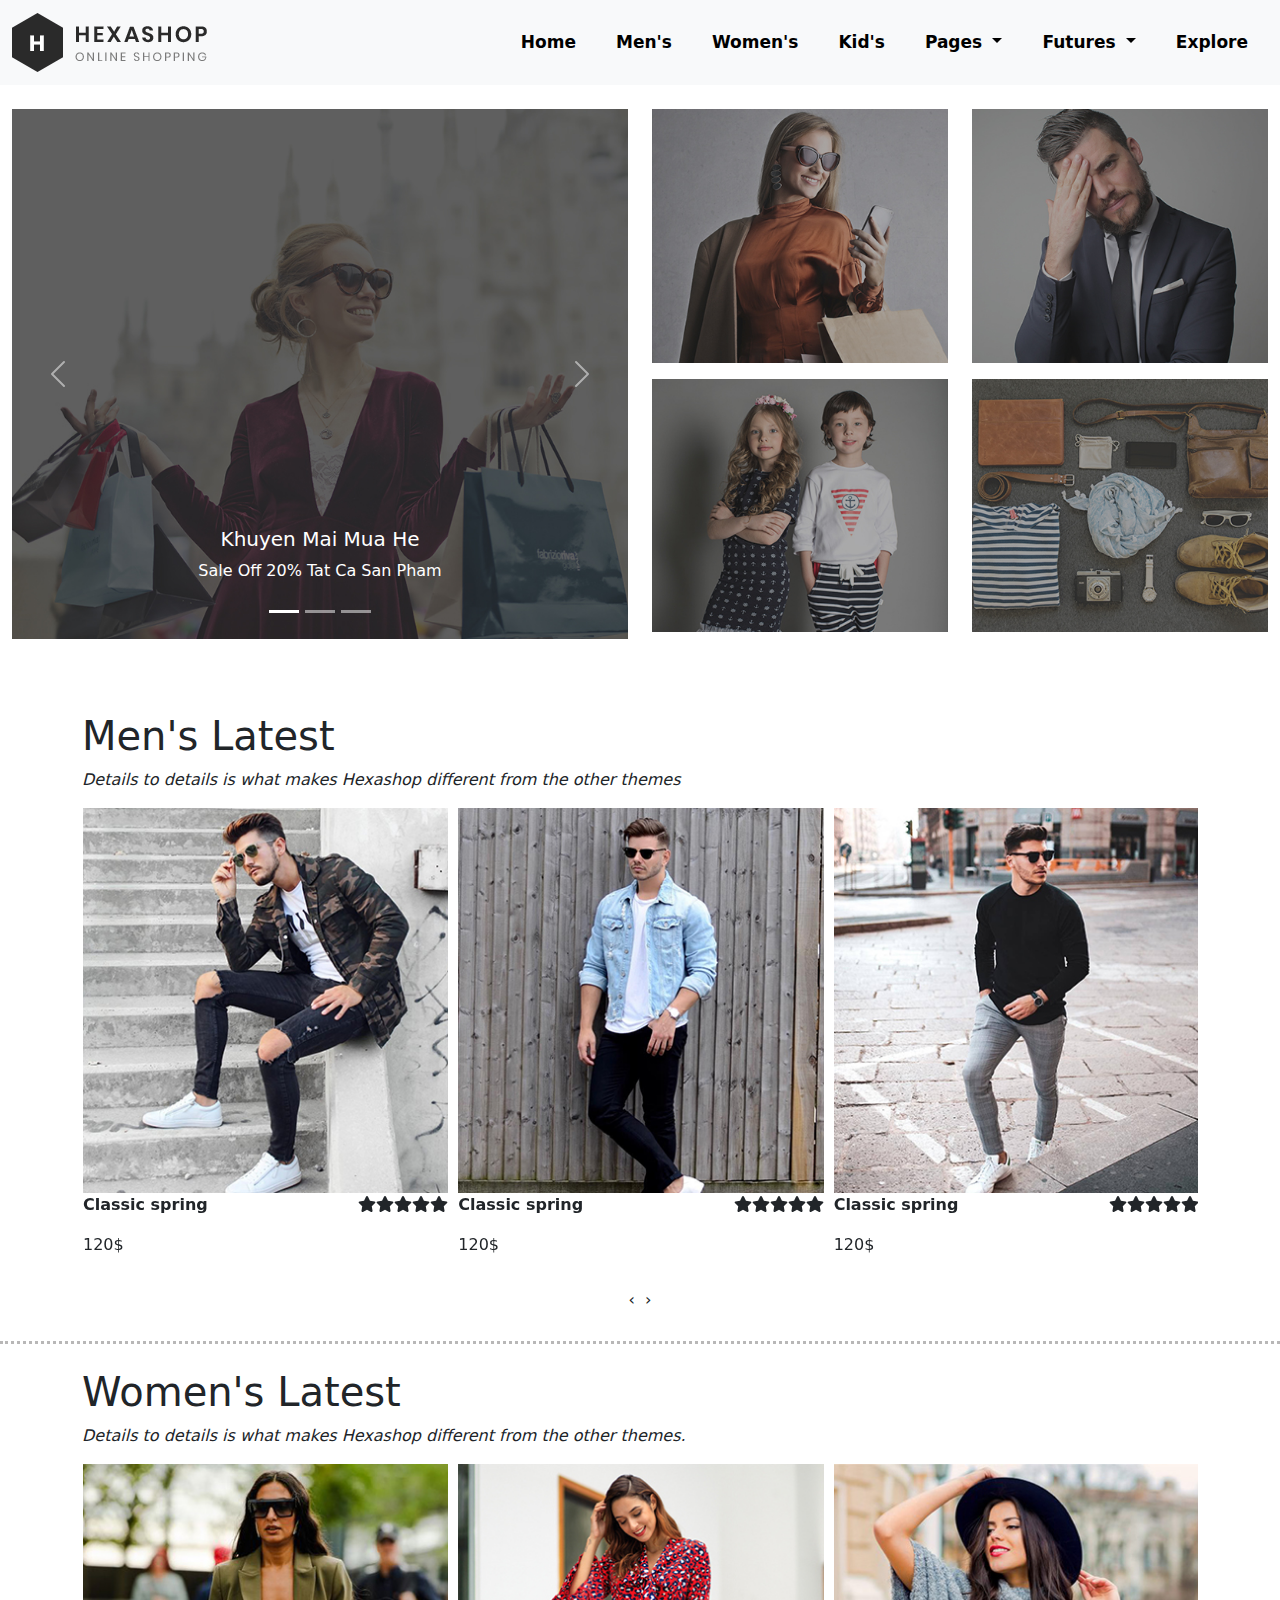
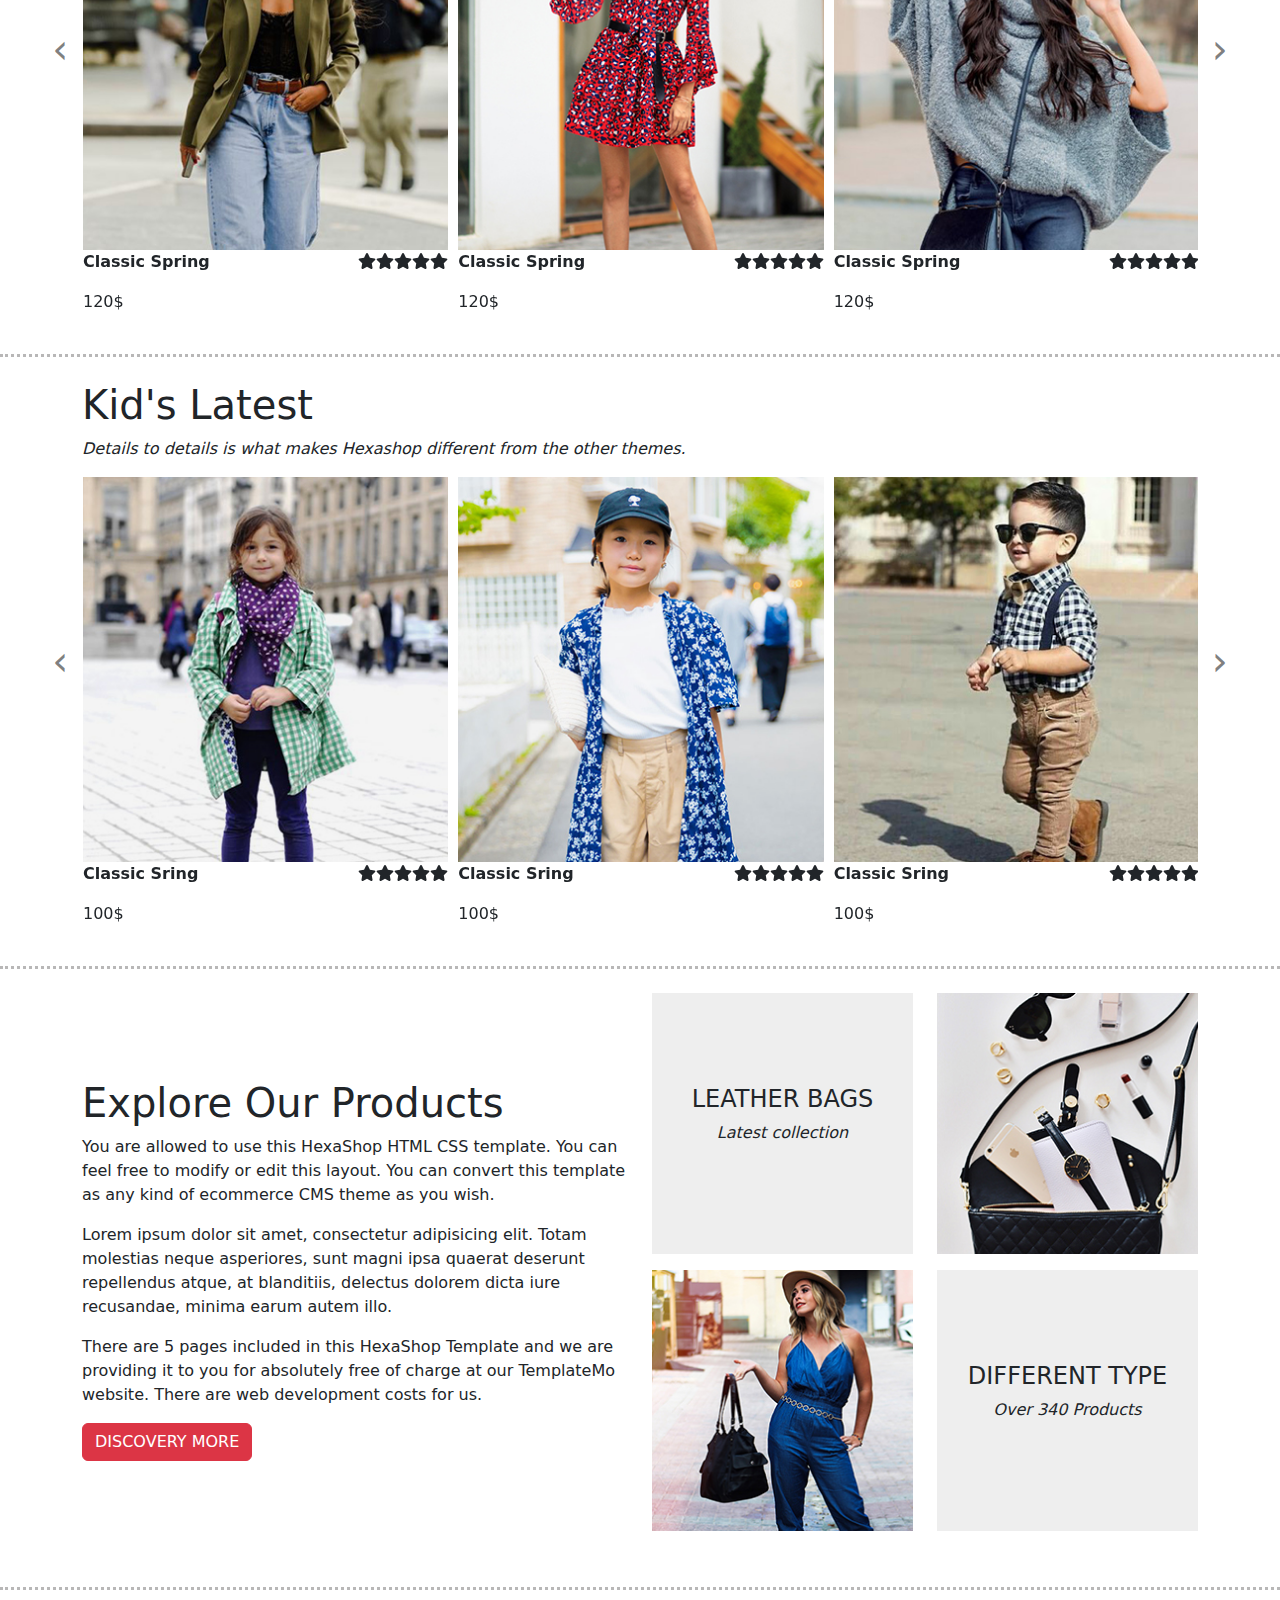
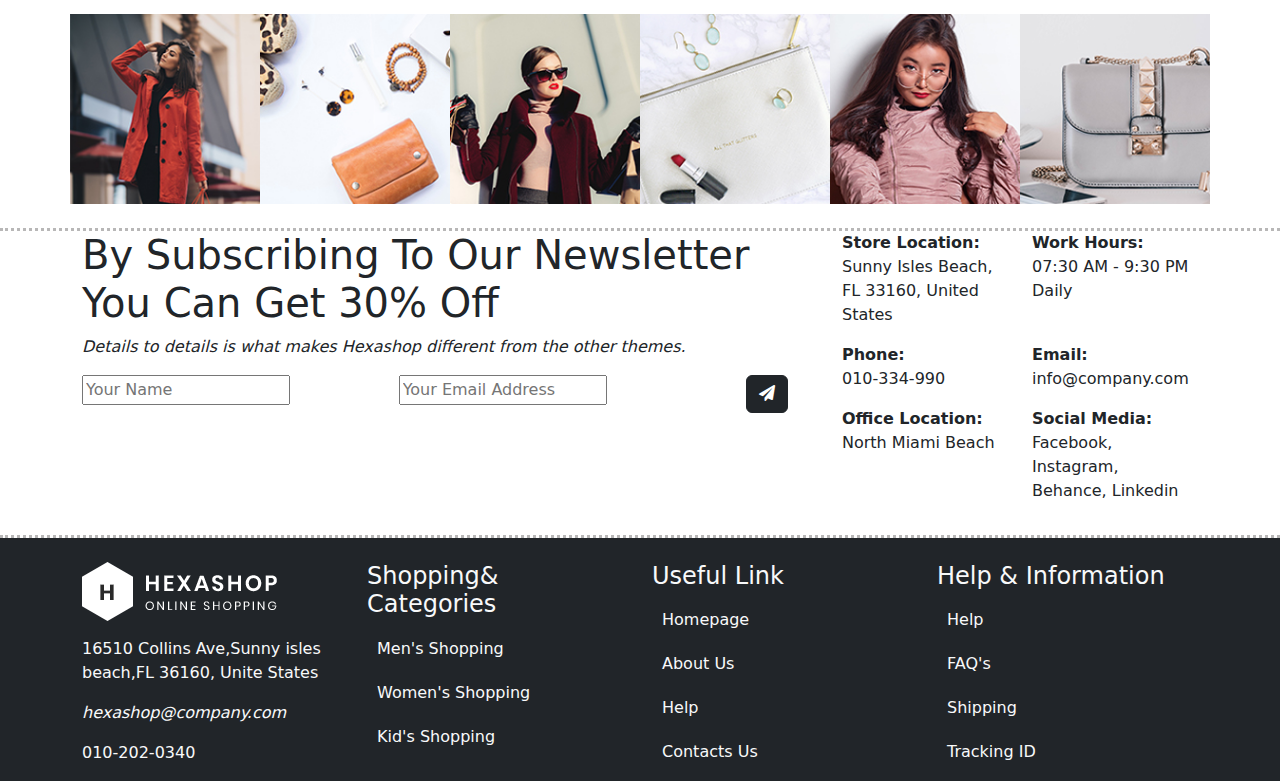
<file: index.html>
<!doctype html>
<html><!-- InstanceBegin template="/Templates/index.dwt" codeOutsideHTMLIsLocked="false" -->
<head>
<meta charset="utf-8">
	<meta name="viewport" content="width=device-width, initial-scale=1">
	<!-- InstanceBeginEditable name="doctitle" -->
	<title>Hexa Shop</title>
	<!-- InstanceEndEditable -->
	<link rel="stylesheet" href="css/all.min.css">
	<link rel="stylesheet" href="css/bootstrap.css">
	<link rel="stylesheet" href="css/styler.css">
    <link rel="icon" href="images/favicon.png" type="images/x-icon">
    <link rel="stylesheet" href="css/owl.carousel.css">
    <link rel="stylesheet" href="css/owl.theme.default.css">
<script src="js/bootstrap.bundle.min.js"></script>
<!-- InstanceBeginEditable name="head" -->
<!-- InstanceEndEditable -->
</head>

<body>
	<nav class="navbar navbar-expand-lg  bg-light">
  <div class="container-fluid">
    <a class="navbar-brand" href="index.html"><img src="images/logo.png" alt=""></a>
    <button class="navbar-toggler" type="button" data-bs-toggle="collapse" data-bs-target="#navbarSupportedContent" aria-controls="navbarSupportedContent" aria-expanded="false" aria-label="Toggle navigation">
      <span class="navbar-toggler-icon"></span>
    </button>
    <div class="collapse navbar-collapse" id="navbarSupportedContent">
      <ul class="navbar-nav ms-auto mb-2 mb-lg-0">
        <li class="nav-item">
          <a class="nav-link active" aria-current="page" href="#">Home</a>
        </li>
        <li class="nav-item">
          <a class="nav-link" href="men.html">Men's</a>
        </li>
		   <li class="nav-item">
          <a class="nav-link" href="women.html">Women's</a>
        </li>
		   <li class="nav-item">
          <a class="nav-link" href="kid.html">Kid's</a>
        </li>
        <li class="nav-item dropdown">
          <a class="nav-link dropdown-toggle" href="#" id="navbarDropdown" role="button" data-bs-toggle="dropdown" aria-expanded="false">
            Pages
          </a>
          <ul class="dropdown-menu">
            <li><a class="dropdown-item" href="#">Action</a></li>
            <li><a class="dropdown-item" href="#">Another action</a></li>
            <li><a class="dropdown-item" href="#">Something else here</a></li>
          </ul>
        </li>
		   <li class="nav-item dropdown">
          <a class="nav-link dropdown-toggle" href="Explore.html" id="navbar-Dropdown" role="button" data-bs-toggle="dropdown" aria-expanded="false">
            Futures
          </a>
          <ul class="dropdown-menu">
            <li><a class="dropdown-item" href="#">Action</a></li>
            <li><a class="dropdown-item" href="#">Another action</a></li>
            <li><a class="dropdown-item" href="#">Something else here</a></li>
          </ul>
        </li>
        <li class="nav-item">
         <a class="nav-link" href="Explore.html">Explore</a>
        </li>
      </ul>
     
    </div>
  </div>
</nav>

	<!-- InstanceBeginEditable name="Fullwith" -->
	
<main>
  <section id="banner">
    <div class="container-fluid py-4">
      <div class="row">
        <div class="col-lg-6 mb-3" > 
		  <div id="carouselExampleCaptions" class="carousel slide" data-bs-ride="carousel">
  <div class="carousel-indicators">
    <button type="button" data-bs-target="#carouselExampleCaptions" data-bs-slide-to="0" class="active" aria-current="true" aria-label="Slide 1"></button>
    <button type="button" data-bs-target="#carouselExampleCaptions" data-bs-slide-to="1" aria-label="Slide 2"></button>
    <button type="button" data-bs-target="#carouselExampleCaptions" data-bs-slide-to="2" aria-label="Slide 3"></button>
  </div>
  <div class="carousel-inner">
    <div class="carousel-item active">
      <img src="images/left-banner-1.jpg" class="d-block w-100" alt="...">
      <div class="carousel-caption d-none d-md-block">
        <h5>Khuyen Mai Mua He</h5>
        <p>Sale Off 20% Tat Ca San Pham</p>
      </div>
    </div>
    <div class="carousel-item">
      <img src="images/left-banner-2.jpg" class="d-block w-100" alt="...">
      <div class="carousel-caption d-none d-md-block">
        <h5>Khuyen Mai Mua He</h5>
        <p>Sale Off 20% Tat Ca San Pham</p>
      </div>
    </div>
    <div class="carousel-item">
      <img src="images/left-banner-3.jpg" class="d-block w-100" alt="...">
      <div class="carousel-caption d-none d-md-block">
        <h5>Khuyen Mai Mua He</h5>
        <p>Sale Off 20% Tat Ca San Pham</p>
      </div>
    </div>
  </div>
  <button class="carousel-control-prev" type="button" data-bs-target="#carouselExampleCaptions" data-bs-slide="prev">
    <span class="carousel-control-prev-icon" aria-hidden="true"></span>
    <span class="visually-hidden">Previous</span>
  </button>
  <button class="carousel-control-next" type="button" data-bs-target="#carouselExampleCaptions" data-bs-slide="next">
    <span class="carousel-control-next-icon" aria-hidden="true"></span>
    <span class="visually-hidden">Next</span>
  </button>
</div>
		  </div>
        <div class="col-lg-6 mb-3">
          <div class="row">
            <div class="col-md-6 mb-3">
				<div class="banner-r">
				<img src="images/baner-right-image-01.jpg" alt="" class="img-fluid">
				<div class="cover">
					<h4>Women</h4>
					<p>Lorem ipsum dolor sit amet, consectetur adipisicing elit</p>
					 <button type="button " class="btn btn-outline-danger">Discover</button>
					</div>
				</div>
			  </div>
            <div class="col-md-6 mb-3">
				<div class="banner-r">
				<img src="images/baner-right-image-02.jpg" alt="" class="img-fluid">
				<div class="cover">
					<h4>Women</h4>
					<p>Lorem ipsum dolor sit amet, consectetur adipisicing elit</p>
					 <button type="button " class="btn btn-outline-danger">Discover</button>
					</div>
				</div></div>
          </div>
          <div class="row">
            <div class="col-md-6 mb-3"><div class="banner-r">
				<img src="images/baner-right-image-03.jpg" alt="" class="img-fluid">
<div class="cover">
					<h4>Women</h4>
					<p>Lorem ipsum dolor sit amet, consectetur adipisicing elit</p>
					 <button type="button " class="btn btn-outline-danger">Discover</button>
					</div>
				</div></div>
            <div class="col-md-6 mb-3"><div class="banner-r">
				<img src="images/baner-right-image-04.jpg" alt="" class="img-fluid">
				<div class="cover">
					<h4>Women</h4>
					<p>Lorem ipsum dolor sit amet, consectetur adipisicing elit</p>
					 <button type="button " class="btn btn-outline-danger">Discover</button>
					</div>
				</div></div>
          </div>
        </div>
      </div>
    </div>
  </section>
    <section id="men" class="border-bot">
        <div class="container py-4">
        <h1>Men's Latest
</h1>
       <p><i>
Details to details is what makes Hexashop different from the other themes</i></p> 
        <div class="row">
            <div class="owl-carousel owl-theme" id="sp-men">
            <div class="item">
                <div class="hinh"><img src="images/men-01.jpg" alt="">
                <div class="icon"> 
                    <a href="#"><i class="fas fa-eye"></i></a>
                    <a href="#"><i class="fas fa-shopping-cart"></i></a>
                   <a href="#"><i class="fas fa-star"></i></a></div>
                
                </div>
                <p class="d-flex justify-content-between"><b class="text-dark"> Classic spring</b><b><i class="fas fa-star"></i><i class="fas fa-star"></i><i class="fas fa-star"></i><i class="fas fa-star"></i><i class="fas fa-star"></i></b></p><p>120$</p>
                </div>
               <div class="item">
                <div class="hinh"><img src="images/men-02.jpg" alt="">
                <div class="icon"> 
                    <a href="#"><i class="fas fa-eye"></i></a>
                    <a href="#"><i class="fas fa-shopping-cart"></i></a>
                   <a href="#"><i class="fas fa-star"></i></a></div>
                
                </div>
                <p class="d-flex justify-content-between"><b class="text-dark"> Classic spring</b><b><i class="fas fa-star"></i><i class="fas fa-star"></i><i class="fas fa-star"></i><i class="fas fa-star"></i><i class="fas fa-star"></i></b></p><p>120$</p>
                </div>
                   <div class="item">
                <div class="hinh"><img src="images/men-03.jpg" alt="">
                <div class="icon"> 
                    <a href="#"><i class="fas fa-eye"></i></a>
                    <a href="#"><i class="fas fa-shopping-cart"></i></a>
                   <a href="#"><i class="fas fa-star"></i></a></div>
                
                </div>
                <p class="d-flex justify-content-between"><b class="text-dark"> Classic spring</b><b><i class="fas fa-star"></i><i class="fas fa-star"></i><i class="fas fa-star"></i><i class="fas fa-star"></i><i class="fas fa-star"></i></b></p><p>120$</p>
                </div>
                   <div class="item">
                <div class="hinh"><img src="images/men-01.jpg" alt="">
                <div class="icon"> 
                    <a href="#"><i class="fas fa-eye"></i></a>
                    <a href="#"><i class="fas fa-shopping-cart"></i></a>
                   <a href="#"><i class="fas fa-star"></i></a></div>
                
                </div>
                <p class="d-flex justify-content-between"><b class="text-dark"> Classic spring</b><b><i class="fas fa-star"></i><i class="fas fa-star"></i><i class="fas fa-star"></i><i class="fas fa-star"></i><i class="fas fa-star"></i></b></p><p>120$</p>
                </div>
            </div>
        </div>
            </div>
    </section>
    <section id="women" class="border-bot">
    <div class="container py-4">
        <h1>Women's Latest</h1>
        <p><i>Details to details is what makes Hexashop different from the other themes.</i></p>
        <div class="row">
        <div class="owl-carousel owl-theme" id="sp-women">
            <div class="item">
            <div class="hinh"><img src="images/women-01.jpg" alt="">
                <div class="icon">
                        <a href="#"><i class="fas fa-eye"></i></a>
                    <a href="#"><i class="fas fa-shopping-cart"></i></a>
                   <a href="#"><i class="fas fa-star"></i></a></div>
                </div>
                <p class="d-flex justify-content-between"><b class="text-dark">Classic Spring</b><b><i class="fas fa-star"></i><i class="fas fa-star"></i><i class="fas fa-star"></i><i class="fas fa-star"></i><i class="fas fa-star"></i></b></p><p>120$</p>
            </div>
                  <div class="item">
            <div class="hinh"><img src="images/women-02.jpg" alt="">
                <div class="icon">
                        <a href="#"><i class="fas fa-eye"></i></a>
                    <a href="#"><i class="fas fa-shopping-cart"></i></a>
                   <a href="#"><i class="fas fa-star"></i></a></div>
                </div>
                <p class="d-flex justify-content-between"><b class="text-dark">Classic Spring</b><b><i class="fas fa-star"></i><i class="fas fa-star"></i><i class="fas fa-star"></i><i class="fas fa-star"></i><i class="fas fa-star"></i></b></p><p>120$</p>
            </div>
                  <div class="item">
            <div class="hinh"><img src="images/women-03.jpg" alt="">
                <div class="icon">
                        <a href="#"><i class="fas fa-eye"></i></a>
                    <a href="#"><i class="fas fa-shopping-cart"></i></a>
                   <a href="#"><i class="fas fa-star"></i></a></div>
                </div>
                <p class="d-flex justify-content-between"><b class="text-dark">Classic Spring</b><b><i class="fas fa-star"></i><i class="fas fa-star"></i><i class="fas fa-star"></i><i class="fas fa-star"></i><i class="fas fa-star"></i></b></p><p>120$</p>
            </div>
                  <div class="item">
            <div class="hinh"><img src="images/women-01.jpg" alt="">
                <div class="icon">
                        <a href="#"><i class="fas fa-eye"></i></a>
                    <a href="#"><i class="fas fa-shopping-cart"></i></a>
                   <a href="#"><i class="fas fa-star"></i></a></div>
                </div>
                <p class="d-flex justify-content-between"><b class="text-dark">Classic Spring</b><b><i class="fas fa-star"></i><i class="fas fa-star"></i><i class="fas fa-star"></i><i class="fas fa-star"></i><i class="fas fa-star"></i></b></p><p>120$</p>
            </div>
            </div>
        </div>
        </div>
        </section>
    <section id="Kid" class="border-bot">
        <div class="container py-4">
        <h1>Kid's Latest </h1>
            <p><i>Details to details is what makes Hexashop different from the other themes.</i></p>
            <div class="row">
            <div class="owl-carousel owl-theme" id="sp-kid">
                <div class="item">
                <div class="hinh"><img src="images/kid-01.jpg" alt="">
                    <div class="icon">
                    <a href="#"><i class="fas fa-eye"></i></a>
                    <a href="#"><i class="fas fa-shopping-cart"></i></a>
                        <a href="#"><i class="fas fa-star"></i></a>
                    </div>
                    </div>
                    <p class="d-flex justify-content-between"><b class="text-dark">Classic Sring</b><b><i class="fas fa-star"></i><i class="fas fa-star"></i><i class="fas fa-star"></i><i class="fas fa-star"></i><i class="fas fa-star"></i></b></p><p>100$</p>
                </div>
                      <div class="item">
                <div class="hinh"><img src="images/kid-02.jpg" alt="">
                    <div class="icon">
                    <a href="#"><i class="fas fa-eye"></i></a>
                    <a href="#"><i class="fas fa-shopping-cart"></i></a>
                        <a href="#"><i class="fas fa-star"></i></a>
                    </div>
                    </div>
                    <p class="d-flex justify-content-between"><b class="text-dark">Classic Sring</b><b><i class="fas fa-star"></i><i class="fas fa-star"></i><i class="fas fa-star"></i><i class="fas fa-star"></i><i class="fas fa-star"></i></b></p><p>100$</p>
                </div>
                      <div class="item">
                <div class="hinh"><img src="images/kid-03.jpg" alt="">
                    <div class="icon">
                    <a href="#"><i class="fas fa-eye"></i></a>
                    <a href="#"><i class="fas fa-shopping-cart"></i></a>
                        <a href="#"><i class="fas fa-star"></i></a>
                    </div>
                    </div>
                    <p class="d-flex justify-content-between"><b class="text-dark">Classic Sring</b><b><i class="fas fa-star"></i><i class="fas fa-star"></i><i class="fas fa-star"></i><i class="fas fa-star"></i><i class="fas fa-star"></i></b></p><p>100$</p>
                </div>
                      <div class="item">
                <div class="hinh"><img src="images/kid-01.jpg" alt="">
                    <div class="icon">
                    <a href="#"><i class="fas fa-eye"></i></a>
                    <a href="#"><i class="fas fa-shopping-cart"></i></a>
                        <a href="#"><i class="fas fa-star"></i></a>
                    </div>
                    </div>
                    <p class="d-flex justify-content-between"><b class="text-dark">Classic Sring</b><b><i class="fas fa-star"></i><i class="fas fa-star"></i><i class="fas fa-star"></i><i class="fas fa-star"></i><i class="fas fa-star"></i></b></p><p>100$</p>
                </div>
                </div>
            
            </div>
        </div>
    </section>
<section  id="Explore" class="border-bot" >
    <div class="container py-4">
    <div class="row d-flex align-items-center">
        <div class="col-lg-6 mb-3">
        <h1> Explore Our Products</h1>
            <p>You are allowed to use this HexaShop HTML CSS template. You can feel free to modify or edit this layout. You can convert this template as any kind of ecommerce CMS theme as you wish.</p>
            <p>Lorem ipsum dolor sit amet, consectetur adipisicing elit. Totam molestias neque asperiores, sunt magni ipsa quaerat deserunt repellendus atque, at blanditiis, delectus dolorem dicta iure recusandae, minima earum autem illo.</p>
            <p>There are 5 pages included in this HexaShop Template and we are providing it to you for absolutely free of charge at our TemplateMo website. There are web development costs for us.</p>
            <button type="button" class="btn btn-danger">DISCOVERY MORE</button>
        </div>
        <div class="col-xl-6 mb-3">
            <div class="row">
                <div class="col-lg-6 mb-3">
        <div class="box">
            <h4 class="text-uppercase">Leather Bags</h4>
            <p><i>Latest collection</i></p>
            </div>
                 </div>
            <div class="col-lg-6 mb-3">
                <img src="images/explore-image-01.jpg" alt="" class="img-fluid"></div>
         </div>
            <div class="row">
            <div class="col-lg-6 mb-3"> <img src="images/explore-image-02.jpg" alt="" class="img-fluid"></div>
                <div class="col-lg-6 mb-3">
                <div class="box">
                   <h4 class="text-uppercase">Different Type</h4>
            <p><i>Over 340 Products</i></p> 
                    </div>
                </div>
            </div>
        </div>
         </div>
    </div>
    </section>
    <section id="media" class="border-bot">
    <div class="container py-4">
        <div class="row">
        <div class="col-2 p-0">
            <div class="instagram"><img src="images/instagram-01.jpg" alt="" class="img-fluid">
            <div class="cover2">
                <p>Fashion</p>
                <a href="#"><i class="fab fa-instagram-square"></i></a></div>
            </div>
            </div>
              <div class="col-2 p-0">
            <div class="instagram"><img src="images/instagram-02.jpg" alt="" class="img-fluid">
            <div class="cover2">
                <p>Fashion</p>
                <a href="#"><i class="fab fa-instagram-square"></i></a></div>
            </div>
            </div>
              <div class="col-2 p-0">
            <div class="instagram"><img src="images/instagram-03.jpg" alt="" class="img-fluid">
            <div class="cover2">
                <p>Fashion</p>
                <a href="#"><i class="fab fa-instagram-square"></i></a></div>
            </div>
            </div>
              <div class="col-2 p-0">
            <div class="instagram"><img src="images/instagram-04.jpg" alt="" class="img-fluid">
            <div class="cover2">
                <p>Fashion</p>
                <a href="#"><i class="fab fa-instagram-square"></i></a></div>
            </div>
            </div>
              <div class="col-2 p-0">
            <div class="instagram"><img src="images/instagram-05.jpg" alt="" class="img-fluid">
            <div class="cover2">
                <p>Fashion</p>
                <a href="#"><i class="fab fa-instagram-square"></i></a></div>
            </div>
            </div>
              <div class="col-2 p-0">
            <div class="instagram"><img src="images/instagram-06.jpg" alt="" class="img-fluid">
            <div class="cover2">
                <p>HotHit</p>
                <a href="#"><i class="fab fa-instagram-square"></i></a></div>
            </div>
            </div>
        
        </div>
        
        </div>
    
    </section>
    <section id="contact" class="border-bot">
        <div class="container">
        <div class="row">
            <div class="col-lg-8 mb-3">
            <h1>By Subscribing To Our Newsletter You Can Get 30% Off</h1>
            <p><i>Details to details is what makes Hexashop different from the other themes.</i></p>
                <frorm action="#">
                <div class="row">
                    <div class="col-lg-5 mb-3">
                    <input type="text" placeholder="Your Name " class="from-control">
                    </div>
                      <div class="col-lg-5 mb-3">
                    <input type="text" placeholder="Your Email Address " class="from-control">
                    </div>
                    <div class="col-lg-2 mb-3 d-flex justify-content-center">
                    <button type="button" class="btn btn-dark"><i class="fas fa-paper-plane"></i></button>
                    </div>
                    </div>
                </frorm>
            </div>
            <div class="col-lg-4 mb-3">
                <div class="row">
                <div class="col-6"> <b class="text-dark">Store Location:</b>
                    <p>Sunny Isles Beach, FL 33160, United States</p>
                    </div>
                    <div class="col-6"> <b class="text-dark">Work Hours:</b>
                    <p>07:30 AM - 9:30 PM Daily</p>
                    </div>
                     </div>
                <div class="row">
                    <div class="col-6"> <b class="text-dark">Phone:</b>
                    <p>010-334-990</p>
                    </div>
                    <div class="col-6"> <b class="text-dark">Email:</b>
                    <p>info@company.com</p>
                    </div>
                     </div>
                <div class="row">
                    <div class="col-6"> <b class="text-dark">Office Location:</b>
                    <p>North Miami Beach</p>
                    </div>
                    <div class="col-6"> <b class="text-dark">Social Media:</b>
                    <p>Facebook, Instagram, Behance, Linkedin</p>
                    </div>
                </div>
          </div>
            </div>
        </div>
    
    </section>
    </main>
	<!-- InstanceEndEditable -->
<footer class="bg-dark text-light">
  <div class="container">
		<div class="row pt-4">
		<div class=" col-lg-3">
			<a href="index.html" ><img src="images/white-logo.png" alt=""></a>
			<p class="pt-3">
			16510 Collins Ave,Sunny isles beach,FL 36160, Unite States 			
			</p>
			<p><i>hexashop@company.com</i></p>
			<p>010-202-0340</p>
			</div>
			
			<div class="col-lg-3">
				<h4>Shopping& Categories</h4>
			<ul class="navbar-nav">
				 <li class="nav-item">
          <a class="nav-link" href="men.html">Men's Shopping</a>
        </li>
		   <li class="nav-item">
          <a class="nav-link" href="women.html">Women's Shopping</a>
        </li>
		   <li class="nav-item">
          <a class="nav-link" href="kid.html">Kid's Shopping</a>
        </li>
				</ul>
			</div>
			<div class="col-lg-3">
				<h4>Useful Link</h4>
			<ul class="navbar-nav">
				 <li class="nav-item">
          <a class="nav-link" href="#">Homepage</a>
        </li>
		   <li class="nav-item">
          <a class="nav-link" href="#">About Us </a>
        </li>
		   <li class="nav-item">
          <a class="nav-link" href="#">Help</a>
        </li>
				   <li class="nav-item">
          <a class="nav-link" href="#">Contacts Us </a>
        </li>
				</ul>
			</div>
			<div class="col-lg-3">
				<h4>Help & Information</h4>
			<ul class="navbar-nav">
				 <li class="nav-item">
          <a class="nav-link" href="#">Help</a>
        </li>
		   <li class="nav-item">
          <a class="nav-link" href="#">FAQ's</a>
        </li>
		   <li class="nav-item">
          <a class="nav-link" href="#"> Shipping</a>
        </li>
				   <li class="nav-item">
          <a class="nav-link" href="#">Tracking ID</a>
        </li>
				</ul>
			</div>
		</div>
		</div>
	</footer>
    <script src="js/jquery-3.6.0.min.js"></script>
      <script src="js/owl.carousel.js"></script>
      <script src="js/control.js"></script>
</body>
	
<!-- InstanceEnd --></html>
</file>
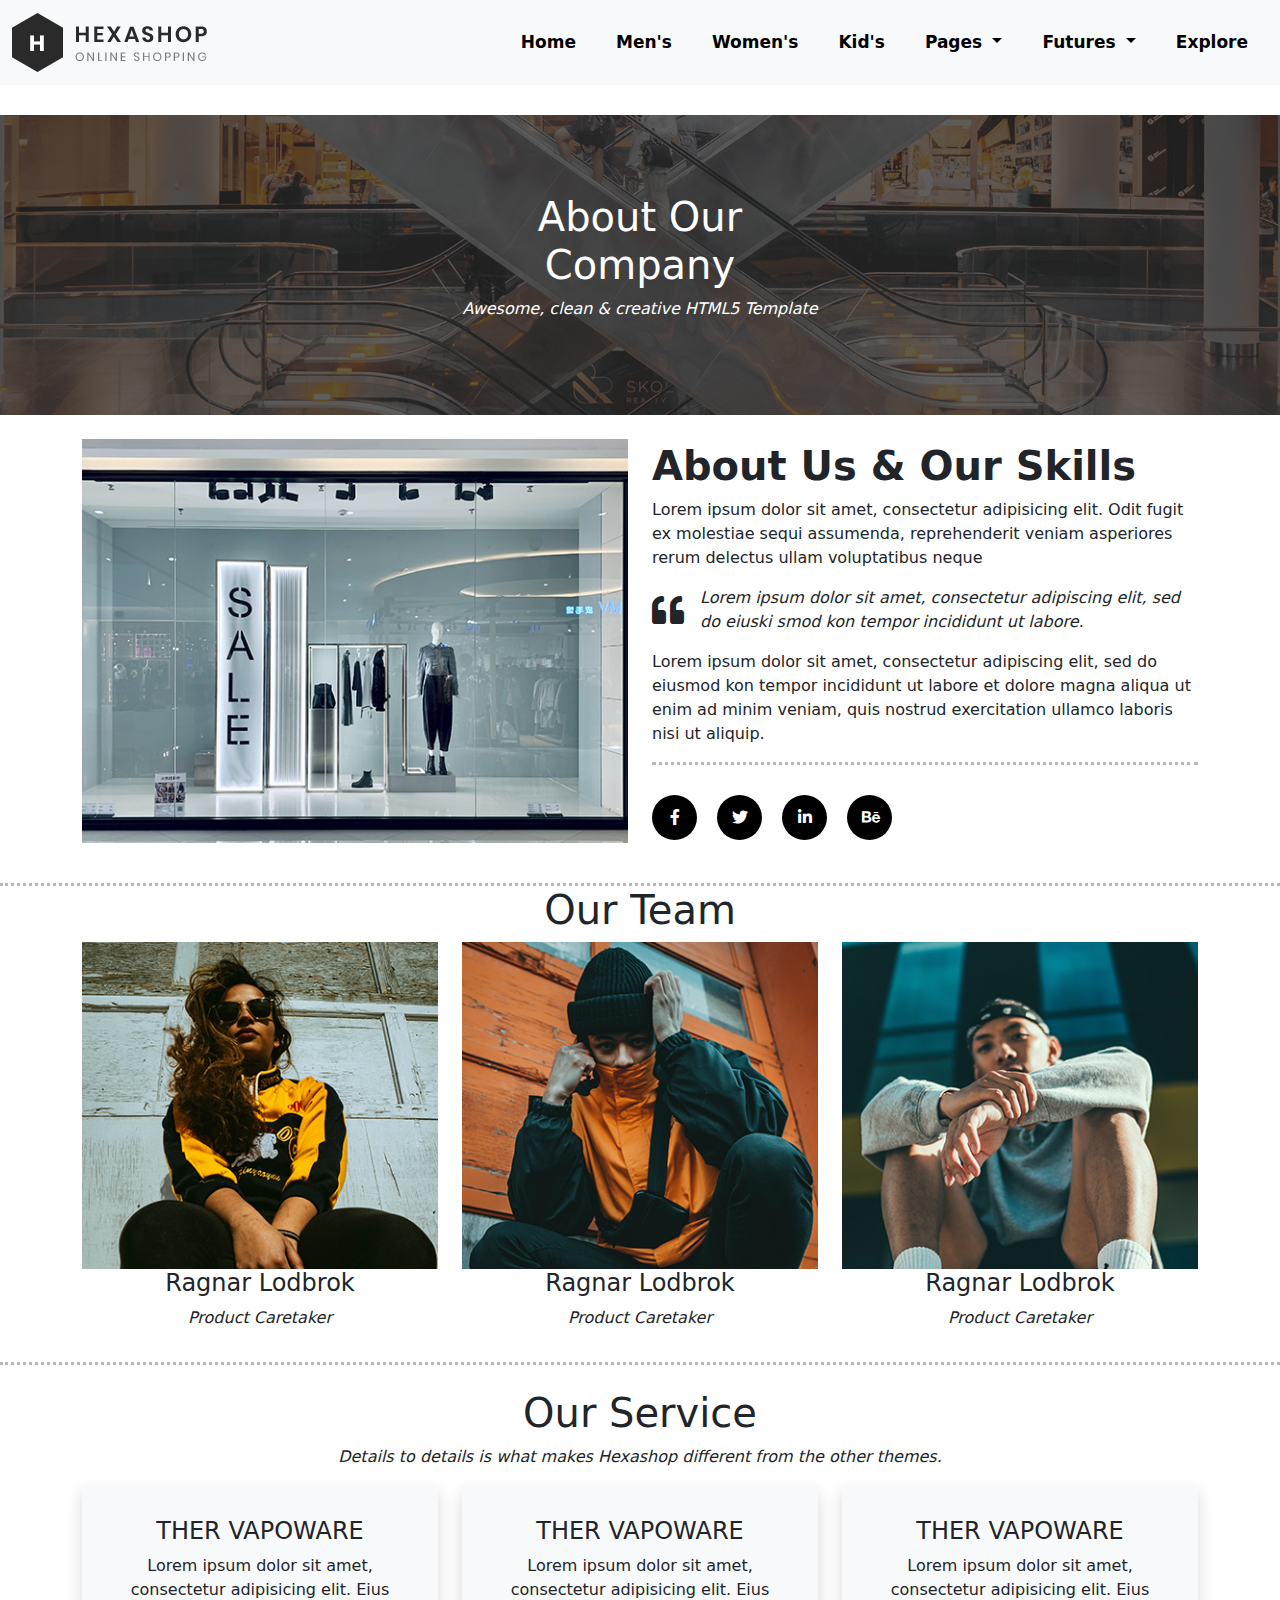
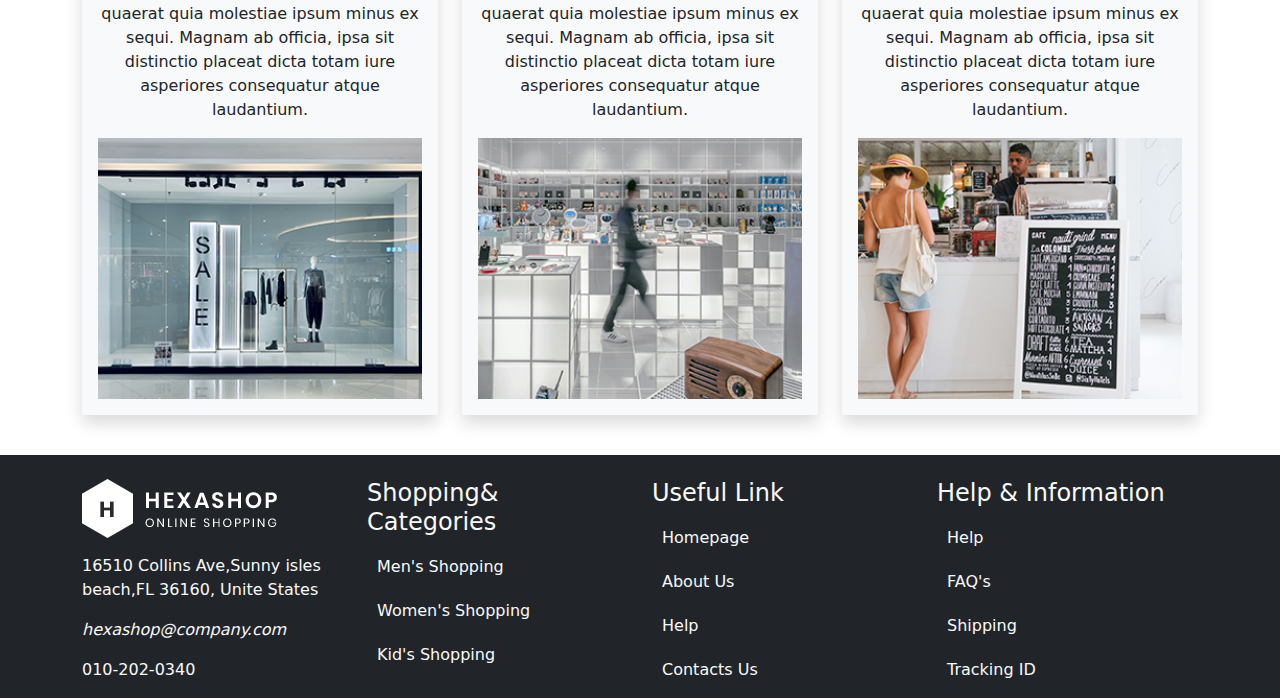
<file: Explore.html>
<!doctype html>
<html><!-- InstanceBegin template="/Templates/index.dwt" codeOutsideHTMLIsLocked="false" -->
<head>
<meta charset="utf-8">
	<meta name="viewport" content="width=device-width, initial-scale=1">
	<!-- InstanceBeginEditable name="doctitle" -->
	<title>Untitled Document</title>
	<!-- InstanceEndEditable -->
	<link rel="stylesheet" href="css/all.min.css">
	<link rel="stylesheet" href="css/bootstrap.css">
	<link rel="stylesheet" href="css/styler.css">
    <link rel="icon" href="images/favicon.png" type="images/x-icon">
    <link rel="stylesheet" href="css/owl.carousel.css">
    <link rel="stylesheet" href="css/owl.theme.default.css">
<script src="js/bootstrap.bundle.min.js"></script>
<!-- InstanceBeginEditable name="head" -->
<!-- InstanceEndEditable -->
</head>

<body>
	<nav class="navbar navbar-expand-lg  bg-light">
  <div class="container-fluid">
    <a class="navbar-brand" href="index.html"><img src="images/logo.png" alt=""></a>
    <button class="navbar-toggler" type="button" data-bs-toggle="collapse" data-bs-target="#navbarSupportedContent" aria-controls="navbarSupportedContent" aria-expanded="false" aria-label="Toggle navigation">
      <span class="navbar-toggler-icon"></span>
    </button>
    <div class="collapse navbar-collapse" id="navbarSupportedContent">
      <ul class="navbar-nav ms-auto mb-2 mb-lg-0">
        <li class="nav-item">
          <a class="nav-link active" aria-current="page" href="#">Home</a>
        </li>
        <li class="nav-item">
          <a class="nav-link" href="men.html">Men's</a>
        </li>
		   <li class="nav-item">
          <a class="nav-link" href="women.html">Women's</a>
        </li>
		   <li class="nav-item">
          <a class="nav-link" href="kid.html">Kid's</a>
        </li>
        <li class="nav-item dropdown">
          <a class="nav-link dropdown-toggle" href="#" id="navbarDropdown" role="button" data-bs-toggle="dropdown" aria-expanded="false">
            Pages
          </a>
          <ul class="dropdown-menu">
            <li><a class="dropdown-item" href="#">Action</a></li>
            <li><a class="dropdown-item" href="#">Another action</a></li>
            <li><a class="dropdown-item" href="#">Something else here</a></li>
          </ul>
        </li>
		   <li class="nav-item dropdown">
          <a class="nav-link dropdown-toggle" href="Explore.html" id="navbar-Dropdown" role="button" data-bs-toggle="dropdown" aria-expanded="false">
            Futures
          </a>
          <ul class="dropdown-menu">
            <li><a class="dropdown-item" href="#">Action</a></li>
            <li><a class="dropdown-item" href="#">Another action</a></li>
            <li><a class="dropdown-item" href="#">Something else here</a></li>
          </ul>
        </li>
        <li class="nav-item">
         <a class="nav-link" href="Explore.html">Explore</a>
        </li>
      </ul>
     
    </div>
  </div>
</nav>

	<!-- InstanceBeginEditable name="Fullwith" -->
	<main>
    <section id="page-header">
        <div class="caption">
        <h1>About Our Company</h1>
        <p><i>Awesome, clean & creative HTML5 Template</i></p>
        </div>
        </section>
    <section id="about" class="border-bot py-4" >
        <div class="container">
        <div class="row d-flex align-items-center" >
            <div class="col lg-6 mb-3">
            <img src="images/about-left-image.jpg" alt="" class="img-fluid">
            </div>
            <div class="col lg-6 mb-3">
            <h1><b>About Us & Our Skills</b></h1>
                <p>Lorem ipsum dolor sit amet, consectetur adipisicing elit. Odit fugit ex molestiae sequi assumenda, reprehenderit veniam asperiores rerum delectus ullam voluptatibus neque</p>
                <p class="d-flex align-items-center"><i class="fas fa-quote-left fa-2x me-3"></i><i>Lorem ipsum dolor sit amet, consectetur adipiscing elit, sed do eiuski smod kon tempor incididunt ut labore.</i></p>
                <p>Lorem ipsum dolor sit amet, consectetur adipiscing elit, sed do eiusmod kon tempor incididunt ut labore et dolore magna aliqua ut enim ad minim veniam, quis nostrud exercitation ullamco laboris nisi ut aliquip.</p>
            <div class="border-bot"></div>
                <div class="social-icon">
                <div class="box"><a href="#"><i class="fab fa-facebook-f"></i></a></div>
                <div class="box"><a href="#"><i class="fab fa-twitter"></i></a></div>
                <div class="box"><a href="#"><i class="fab fa-linkedin-in"></i></a></div>
                    <div class="box"><a href="#"><i class="fab fa-behance"></i></a></div>
                </div>
            </div>
            </div>
        </div>
        </section>
        <section id="team" class="border-bot">
        <div class="container">
            <h1 class="text-center">Our Team</h1>
            <div class="row">
            <div class="col-lg-4 mb-3 text-center">
                <div class="team">
                <img src="images/team-member-01.jpg" alt="" class="img-fluid">
                    <div class="team-cover">
                    <div class="social">
                        <a href="#"><i class="fab fa-facebook-f"></i></a>
                         <a href="#"><i class="fab fa-twitter"></i></a>
                         <a href="#"><i class="fab fa-linkedin-in"></i></a>
                         <a href="#"><i class="fab fa-behance"></i></a></div>
                    </div>
                </div>
                <h4>Ragnar Lodbrok</h4>
                <p><i>Product Caretaker</i></p>
                </div>
                  <div class="col-lg-4 mb-3 text-center">
                <div class="team">
                <img src="images/team-member-02.jpg" alt="" class="img-fluid">
                    <div class="team-cover">
                    <div class="social">
                        <a href="#"><i class="fab fa-facebook-f"></i></a>
                         <a href="#"><i class="fab fa-twitter"></i></a>
                         <a href="#"><i class="fab fa-linkedin-in"></i></a>
                         <a href="#"><i class="fab fa-behance"></i></a></div>
                    </div>
                </div>
                <h4>Ragnar Lodbrok</h4>
                <p><i>Product Caretaker</i></p>
                </div> 
                <div class="col-lg-4 mb-3 text-center">
                <div class="team">
                <img src="images/team-member-03.jpg" alt="" class="img-fluid">
                    <div class="team-cover">
                    <div class="social">
                        <a href="#"><i class="fab fa-facebook-f"></i></a>
                         <a href="#"><i class="fab fa-twitter"></i></a>
                         <a href="#"><i class="fab fa-linkedin-in"></i></a>
                         <a href="#"><i class="fab fa-behance"></i></a></div>
                    </div>
                </div>
                <h4>Ragnar Lodbrok</h4>
                <p><i>Product Caretaker</i></p>
                </div>
            </div>
            
            </div>

        </section>
        <section id="service" class="py-4">
        <div class="container">
            <h1 class="text-center">Our Service</h1> 
            <p class="text-center"><i>Details to details is what makes Hexashop different from the other themes.</i></p>
            <div class="row">
            <div class="col-lg-4 mb-3">
                <div class="shadow bg-light text-center p-3" >
                <h4 class="pt-3">THER VAPOWARE</h4>
                    <p>Lorem ipsum dolor sit amet, consectetur adipisicing elit. Eius quaerat quia molestiae ipsum minus ex sequi. Magnam ab officia, ipsa sit distinctio placeat dicta totam iure asperiores consequatur atque laudantium.</p>
                    <img src="images/service-01.jpg" alt="" class="img-fluid"> 
                </div>
                </div>
                   <div class="col-lg-4 mb-3">
                <div class="shadow bg-light text-center p-3" >
                <h4 class="pt-3">THER VAPOWARE</h4>
                    <p>Lorem ipsum dolor sit amet, consectetur adipisicing elit. Eius quaerat quia molestiae ipsum minus ex sequi. Magnam ab officia, ipsa sit distinctio placeat dicta totam iure asperiores consequatur atque laudantium.</p>
                    <img src="images/service-02.jpg" alt="" class="img-fluid"> 
                </div>
                </div>
                   <div class="col-lg-4 mb-3">
                <div class="shadow bg-light text-center p-3" >
                <h4 class="pt-3">THER VAPOWARE</h4>
                    <p>Lorem ipsum dolor sit amet, consectetur adipisicing elit. Eius quaerat quia molestiae ipsum minus ex sequi. Magnam ab officia, ipsa sit distinctio placeat dicta totam iure asperiores consequatur atque laudantium.</p>
                    <img src="images/service-03.jpg" alt="" class="img-fluid"> 
                </div>
                </div>
            </div>
            </div>
        </section>
    </main>
	<!-- InstanceEndEditable -->
<footer class="bg-dark text-light">
  <div class="container">
		<div class="row pt-4">
		<div class=" col-lg-3">
			<a href="index.html" ><img src="images/white-logo.png" alt=""></a>
			<p class="pt-3">
			16510 Collins Ave,Sunny isles beach,FL 36160, Unite States 			
			</p>
			<p><i>hexashop@company.com</i></p>
			<p>010-202-0340</p>
			</div>
			
			<div class="col-lg-3">
				<h4>Shopping& Categories</h4>
			<ul class="navbar-nav">
				 <li class="nav-item">
          <a class="nav-link" href="men.html">Men's Shopping</a>
        </li>
		   <li class="nav-item">
          <a class="nav-link" href="women.html">Women's Shopping</a>
        </li>
		   <li class="nav-item">
          <a class="nav-link" href="kid.html">Kid's Shopping</a>
        </li>
				</ul>
			</div>
			<div class="col-lg-3">
				<h4>Useful Link</h4>
			<ul class="navbar-nav">
				 <li class="nav-item">
          <a class="nav-link" href="#">Homepage</a>
        </li>
		   <li class="nav-item">
          <a class="nav-link" href="#">About Us </a>
        </li>
		   <li class="nav-item">
          <a class="nav-link" href="#">Help</a>
        </li>
				   <li class="nav-item">
          <a class="nav-link" href="#">Contacts Us </a>
        </li>
				</ul>
			</div>
			<div class="col-lg-3">
				<h4>Help & Information</h4>
			<ul class="navbar-nav">
				 <li class="nav-item">
          <a class="nav-link" href="#">Help</a>
        </li>
		   <li class="nav-item">
          <a class="nav-link" href="#">FAQ's</a>
        </li>
		   <li class="nav-item">
          <a class="nav-link" href="#"> Shipping</a>
        </li>
				   <li class="nav-item">
          <a class="nav-link" href="#">Tracking ID</a>
        </li>
				</ul>
			</div>
		</div>
		</div>
	</footer>
    <script src="js/jquery-3.6.0.min.js"></script>
      <script src="js/owl.carousel.js"></script>
      <script src="js/control.js"></script>
</body>
	
<!-- InstanceEnd --></html>
</file>
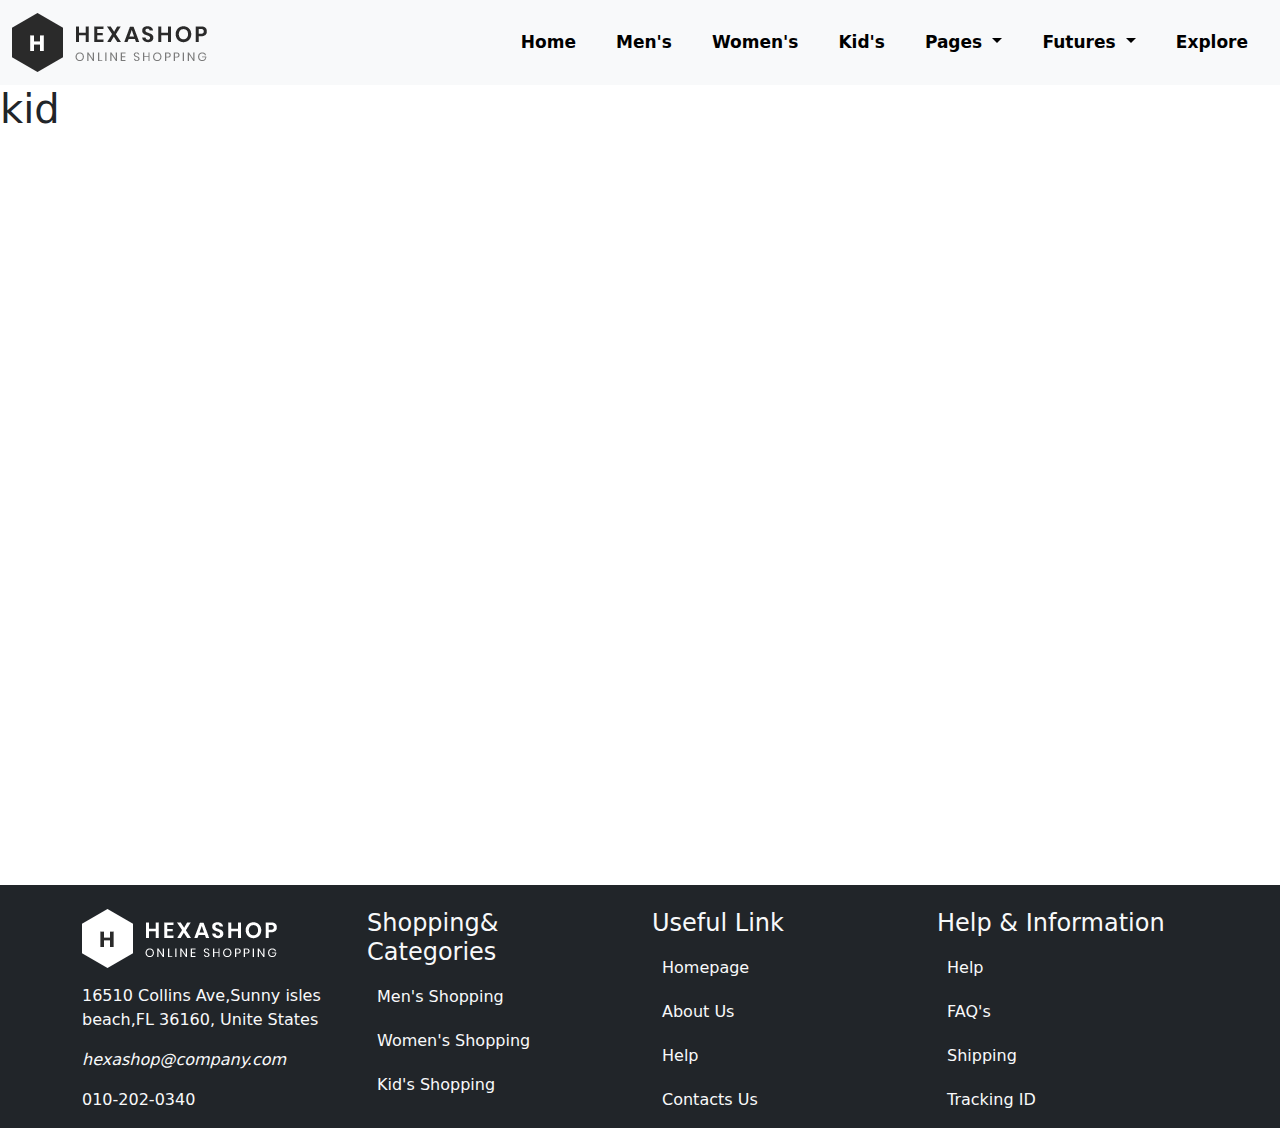
<file: kid.html>
<!doctype html>
<html><!-- InstanceBegin template="/Templates/index.dwt" codeOutsideHTMLIsLocked="false" -->
<head>
<meta charset="utf-8">
	<meta name="viewport" content="width=device-width, initial-scale=1">
	<!-- InstanceBeginEditable name="doctitle" -->
	<title>Untitled Document</title>
	<!-- InstanceEndEditable -->
	<link rel="stylesheet" href="css/all.min.css">
	<link rel="stylesheet" href="css/bootstrap.css">
	<link rel="stylesheet" href="css/styler.css">
    <link rel="icon" href="images/favicon.png" type="images/x-icon">
    <link rel="stylesheet" href="css/owl.carousel.css">
    <link rel="stylesheet" href="css/owl.theme.default.css">
<script src="js/bootstrap.bundle.min.js"></script>
<!-- InstanceBeginEditable name="head" -->
<!-- InstanceEndEditable -->
</head>

<body>
	<nav class="navbar navbar-expand-lg  bg-light">
  <div class="container-fluid">
    <a class="navbar-brand" href="index.html"><img src="images/logo.png" alt=""></a>
    <button class="navbar-toggler" type="button" data-bs-toggle="collapse" data-bs-target="#navbarSupportedContent" aria-controls="navbarSupportedContent" aria-expanded="false" aria-label="Toggle navigation">
      <span class="navbar-toggler-icon"></span>
    </button>
    <div class="collapse navbar-collapse" id="navbarSupportedContent">
      <ul class="navbar-nav ms-auto mb-2 mb-lg-0">
        <li class="nav-item">
          <a class="nav-link active" aria-current="page" href="#">Home</a>
        </li>
        <li class="nav-item">
          <a class="nav-link" href="men.html">Men's</a>
        </li>
		   <li class="nav-item">
          <a class="nav-link" href="women.html">Women's</a>
        </li>
		   <li class="nav-item">
          <a class="nav-link" href="kid.html">Kid's</a>
        </li>
        <li class="nav-item dropdown">
          <a class="nav-link dropdown-toggle" href="#" id="navbarDropdown" role="button" data-bs-toggle="dropdown" aria-expanded="false">
            Pages
          </a>
          <ul class="dropdown-menu">
            <li><a class="dropdown-item" href="#">Action</a></li>
            <li><a class="dropdown-item" href="#">Another action</a></li>
            <li><a class="dropdown-item" href="#">Something else here</a></li>
          </ul>
        </li>
		   <li class="nav-item dropdown">
          <a class="nav-link dropdown-toggle" href="Explore.html" id="navbar-Dropdown" role="button" data-bs-toggle="dropdown" aria-expanded="false">
            Futures
          </a>
          <ul class="dropdown-menu">
            <li><a class="dropdown-item" href="#">Action</a></li>
            <li><a class="dropdown-item" href="#">Another action</a></li>
            <li><a class="dropdown-item" href="#">Something else here</a></li>
          </ul>
        </li>
        <li class="nav-item">
         <a class="nav-link" href="Explore.html">Explore</a>
        </li>
      </ul>
     
    </div>
  </div>
</nav>

	<!-- InstanceBeginEditable name="Fullwith" -->
	<main><h1>kid</h1></main>
	<!-- InstanceEndEditable -->
<footer class="bg-dark text-light">
  <div class="container">
		<div class="row pt-4">
		<div class=" col-lg-3">
			<a href="index.html" ><img src="images/white-logo.png" alt=""></a>
			<p class="pt-3">
			16510 Collins Ave,Sunny isles beach,FL 36160, Unite States 			
			</p>
			<p><i>hexashop@company.com</i></p>
			<p>010-202-0340</p>
			</div>
			
			<div class="col-lg-3">
				<h4>Shopping& Categories</h4>
			<ul class="navbar-nav">
				 <li class="nav-item">
          <a class="nav-link" href="men.html">Men's Shopping</a>
        </li>
		   <li class="nav-item">
          <a class="nav-link" href="women.html">Women's Shopping</a>
        </li>
		   <li class="nav-item">
          <a class="nav-link" href="kid.html">Kid's Shopping</a>
        </li>
				</ul>
			</div>
			<div class="col-lg-3">
				<h4>Useful Link</h4>
			<ul class="navbar-nav">
				 <li class="nav-item">
          <a class="nav-link" href="#">Homepage</a>
        </li>
		   <li class="nav-item">
          <a class="nav-link" href="#">About Us </a>
        </li>
		   <li class="nav-item">
          <a class="nav-link" href="#">Help</a>
        </li>
				   <li class="nav-item">
          <a class="nav-link" href="#">Contacts Us </a>
        </li>
				</ul>
			</div>
			<div class="col-lg-3">
				<h4>Help & Information</h4>
			<ul class="navbar-nav">
				 <li class="nav-item">
          <a class="nav-link" href="#">Help</a>
        </li>
		   <li class="nav-item">
          <a class="nav-link" href="#">FAQ's</a>
        </li>
		   <li class="nav-item">
          <a class="nav-link" href="#"> Shipping</a>
        </li>
				   <li class="nav-item">
          <a class="nav-link" href="#">Tracking ID</a>
        </li>
				</ul>
			</div>
		</div>
		</div>
	</footer>
    <script src="js/jquery-3.6.0.min.js"></script>
      <script src="js/owl.carousel.js"></script>
      <script src="js/control.js"></script>
</body>
	
<!-- InstanceEnd --></html>
</file>
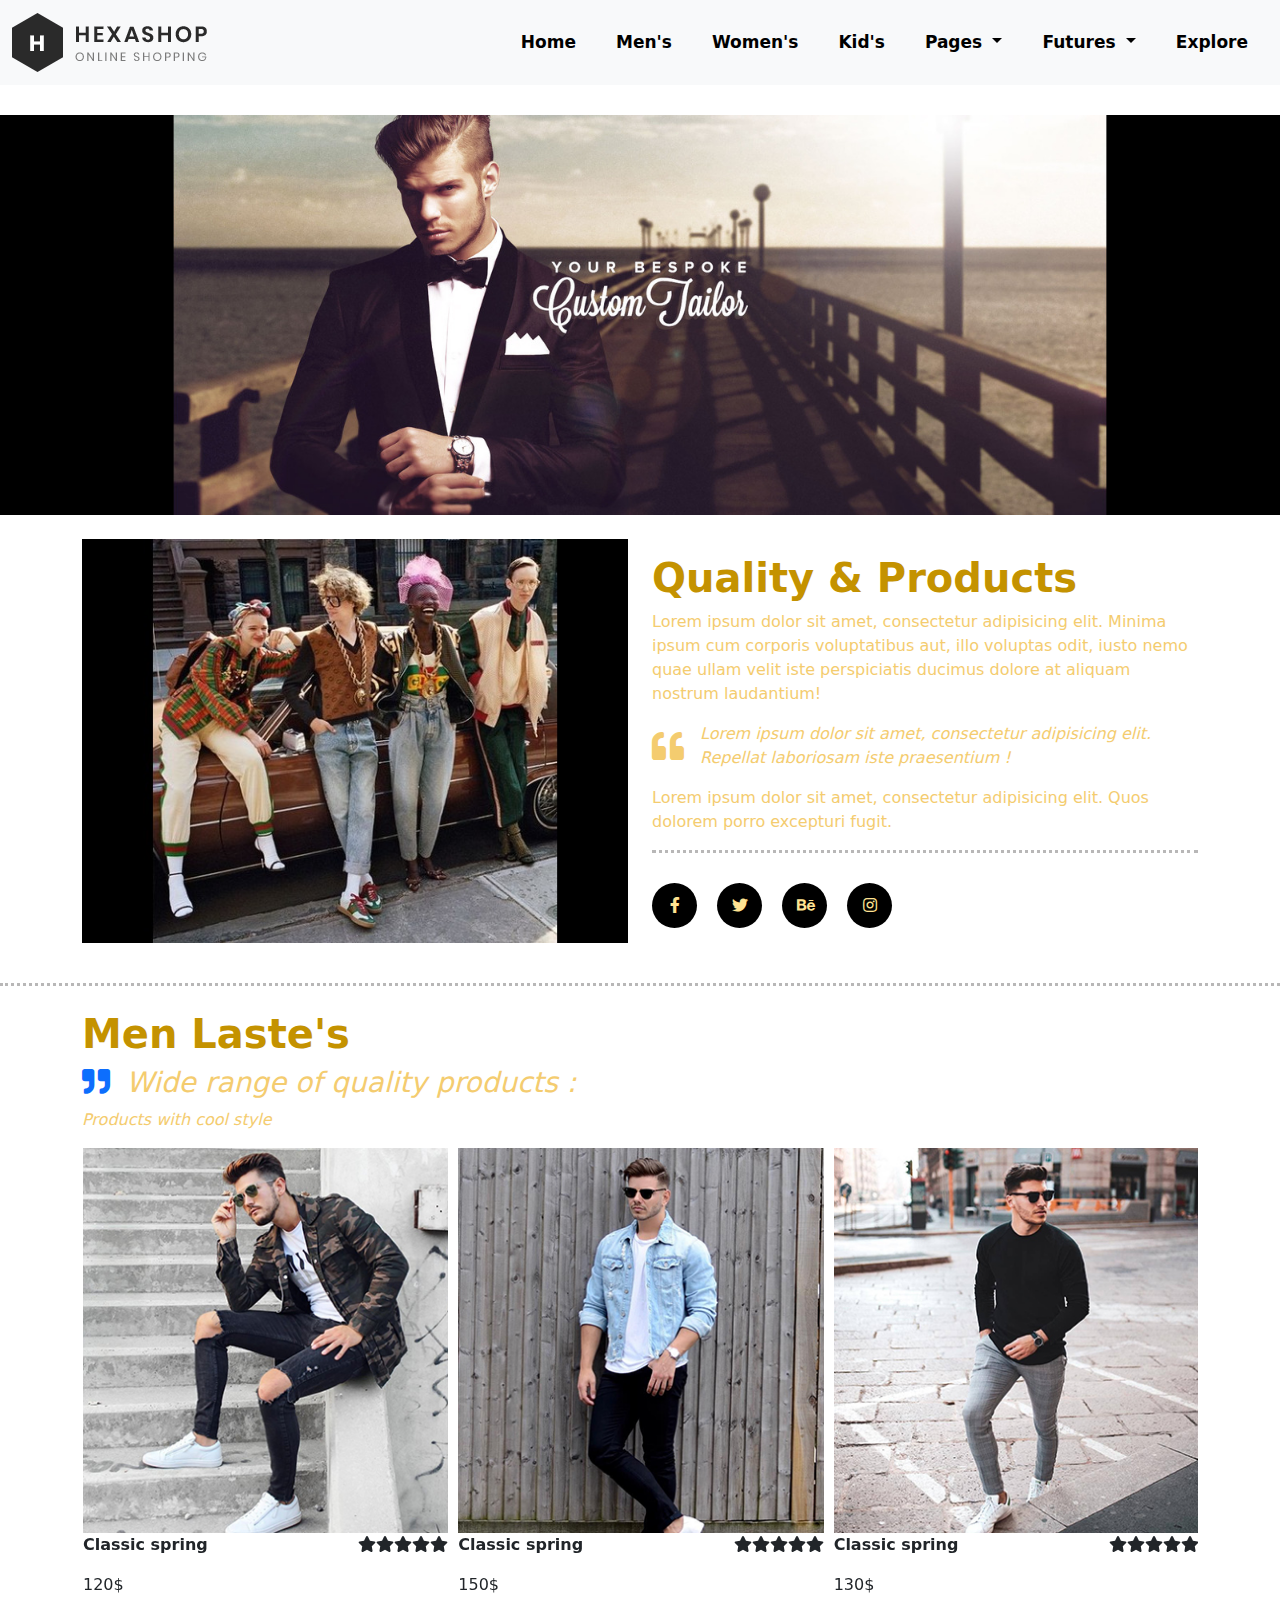
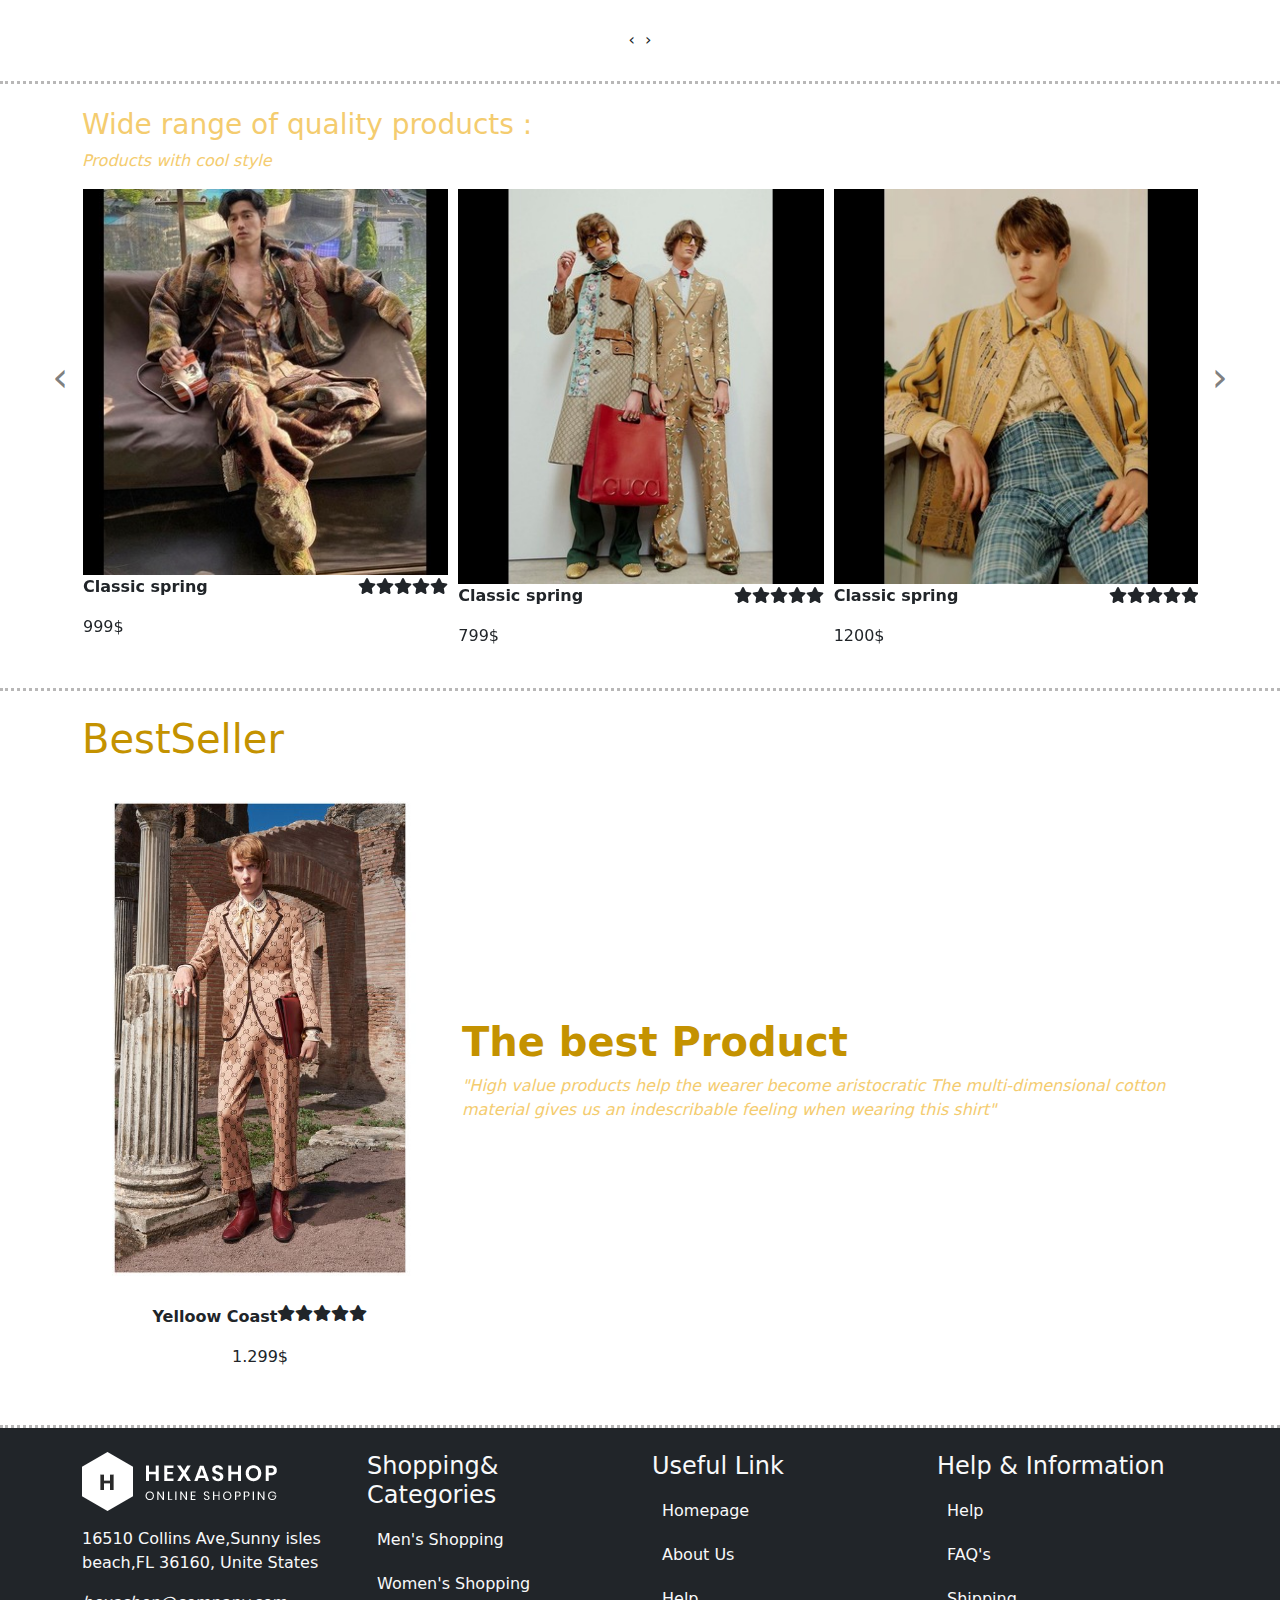
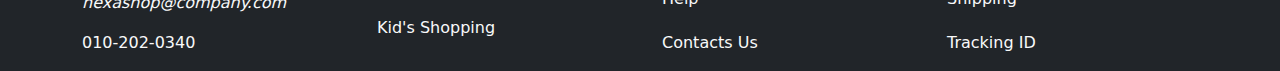
<file: men.html>
<!doctype html>
<html><!-- InstanceBegin template="/Templates/index.dwt" codeOutsideHTMLIsLocked="false" -->
<head>
<meta charset="utf-8">
	<meta name="viewport" content="width=device-width, initial-scale=1">
	<!-- InstanceBeginEditable name="doctitle" -->
	<title>Untitled Document</title>
	<!-- InstanceEndEditable -->
	<link rel="stylesheet" href="css/all.min.css">
	<link rel="stylesheet" href="css/bootstrap.css">
	<link rel="stylesheet" href="css/styler.css">
    <link rel="icon" href="images/favicon.png" type="images/x-icon">
    <link rel="stylesheet" href="css/owl.carousel.css">
    <link rel="stylesheet" href="css/owl.theme.default.css">
<script src="js/bootstrap.bundle.min.js"></script>
<!-- InstanceBeginEditable name="head" -->
<!-- InstanceEndEditable -->
</head>

<body>
	<nav class="navbar navbar-expand-lg  bg-light">
  <div class="container-fluid">
    <a class="navbar-brand" href="index.html"><img src="images/logo.png" alt=""></a>
    <button class="navbar-toggler" type="button" data-bs-toggle="collapse" data-bs-target="#navbarSupportedContent" aria-controls="navbarSupportedContent" aria-expanded="false" aria-label="Toggle navigation">
      <span class="navbar-toggler-icon"></span>
    </button>
    <div class="collapse navbar-collapse" id="navbarSupportedContent">
      <ul class="navbar-nav ms-auto mb-2 mb-lg-0">
        <li class="nav-item">
          <a class="nav-link active" aria-current="page" href="#">Home</a>
        </li>
        <li class="nav-item">
          <a class="nav-link" href="men.html">Men's</a>
        </li>
		   <li class="nav-item">
          <a class="nav-link" href="women.html">Women's</a>
        </li>
		   <li class="nav-item">
          <a class="nav-link" href="kid.html">Kid's</a>
        </li>
        <li class="nav-item dropdown">
          <a class="nav-link dropdown-toggle" href="#" id="navbarDropdown" role="button" data-bs-toggle="dropdown" aria-expanded="false">
            Pages
          </a>
          <ul class="dropdown-menu">
            <li><a class="dropdown-item" href="#">Action</a></li>
            <li><a class="dropdown-item" href="#">Another action</a></li>
            <li><a class="dropdown-item" href="#">Something else here</a></li>
          </ul>
        </li>
		   <li class="nav-item dropdown">
          <a class="nav-link dropdown-toggle" href="Explore.html" id="navbar-Dropdown" role="button" data-bs-toggle="dropdown" aria-expanded="false">
            Futures
          </a>
          <ul class="dropdown-menu">
            <li><a class="dropdown-item" href="#">Action</a></li>
            <li><a class="dropdown-item" href="#">Another action</a></li>
            <li><a class="dropdown-item" href="#">Something else here</a></li>
          </ul>
        </li>
        <li class="nav-item">
         <a class="nav-link" href="Explore.html">Explore</a>
        </li>
      </ul>
     
    </div>
  </div>
</nav>

	<!-- InstanceBeginEditable name="Fullwith" -->
	<main><section id="man-shop">
        <div class="boyman">
        </div>
          </section>
    <section id="roman" class="border-bot py-4">
        <div class="container">
        <div class="row d-flex align-items-center">
            <div class="col lg-6 mb-3">
            <img src="images/570ee529ce2140bc9a36719a62932731 (1).jpg" alt="" class="img-fluid">
            </div>
            <div class="col lg-6 mb-3 ">
                <div class="text-light-1">  <h1><b>Quality & Products</b></h1>
                </div>
            <div class="text-light-2">
            <p>Lorem ipsum dolor sit amet, consectetur adipisicing elit. Minima ipsum cum corporis voluptatibus aut, illo voluptas odit, iusto nemo quae ullam velit iste perspiciatis ducimus dolore at aliquam nostrum laudantium!</p>
                <p class="d-flex align-items-center"><i class="fas fa-quote-left fa-2x me-3"></i><i>Lorem ipsum dolor sit amet, consectetur adipisicing elit. Repellat laboriosam iste praesentium !</i></p>
                <p>Lorem ipsum dolor sit amet, consectetur adipisicing elit. Quos dolorem porro excepturi fugit.</p>
                </div>
                
                <div class="border-bot"></div>
                <div class="social-icon"> 
                <div class="box-1"><a href="#"><i class="fab fa-facebook-f"></i></a></div>
                <div class="box-1"><a href="#"><i class="fab fa-twitter"></i></a></div>
                <div class="box-1"><a href="#"><i class="fab fa-behance"></i></a></div>
                <div class="box-1"><a href="#"><i class="fab fa-instagram"></i></a></div>
                  </div>
                    
            </div>
            </div>
        </div>
        </section>
    <section id="sanpham-man " class="border-bot">
        <div class="container py-4">
       <div class="text-light-1"><h1><b>Men Laste's</b></h1></div>
           <div class="text-light-2"><h3><a href="#"><i class="fas fa-quote-right fa-1x me-3" ></i></a><i>Wide range of quality products :</i></h3>
            <p><i>Products with cool style</i></p></div>
            <div class="row">
            <div class="owl-carousel owl-theme" id="sp-men">
                <div class="item">
               <div class="hinh"><img src="images/men-01.jpg" alt="">
                    <div class="icon">
               <a href="#"><i class="fas fa-eye"></i></a>
                <a href="#"><i class="fas fa-shopping-cart"></i></a>
                <a href="#"><i class="fas fa-star"></i></a>
                   </div> </div>
                  <p class="d-flex justify-content-between"><b class="text-dark"> Classic spring</b><b><i class="fas fa-star"></i><i class="fas fa-star"></i><i class="fas fa-star"></i><i class="fas fa-star"></i><i class="fas fa-star"></i></b></p><p>120$</p>
                </div>
                      <div class="item">
               <div class="hinh"><img src="images/men-02.jpg" alt="">
                    <div class="icon">
               <a href="#"><i class="fas fa-eye"></i></a>
                <a href="#"><i class="fas fa-shopping-cart"></i></a>
                <a href="#"><i class="fas fa-star"></i></a>
                   </div> </div>
                  <p class="d-flex justify-content-between"><b class="text-dark"> Classic spring</b><b><i class="fas fa-star"></i><i class="fas fa-star"></i><i class="fas fa-star"></i><i class="fas fa-star"></i><i class="fas fa-star"></i></b></p><p>150$</p>
                </div>
                      <div class="item">
               <div class="hinh"><img src="images/men-03.jpg" alt="">
                    <div class="icon">
               <a href="#"><i class="fas fa-eye"></i></a>
                <a href="#"><i class="fas fa-shopping-cart"></i></a>
                <a href="#"><i class="fas fa-star"></i></a>
                   </div> </div>
                  <p class="d-flex justify-content-between"><b class="text-dark"> Classic spring</b><b><i class="fas fa-star"></i><i class="fas fa-star"></i><i class="fas fa-star"></i><i class="fas fa-star"></i><i class="fas fa-star"></i></b></p><p>130$</p>
                </div>
                      <div class="item">
               <div class="hinh"><img src="images/men-01.jpg" alt="">
                    <div class="icon">
               <a href="#"><i class="fas fa-eye"></i></a>
                <a href="#"><i class="fas fa-shopping-cart"></i></a>
                <a href="#"><i class="fas fa-star"></i></a>
                   </div> </div>
                  <p class="d-flex justify-content-between"><b class="text-dark"> Classic spring</b><b><i class="fas fa-star"></i><i class="fas fa-star"></i><i class="fas fa-star"></i><i class="fas fa-star"></i><i class="fas fa-star"></i></b></p><p>120$</p>
                </div>
                </div>
                </div>
        </div>
        </section>
        <section id="gucci" class="border-bot">
        <div class="container py-4">
               <div class="text-light-2"><h3>Wide range of quality products :</h3>
            <p><i>Products with cool style</i></p></div>
            <div class="row" >
            <div class="owl-carousel owl-theme" id="sp-kid">
                        <div class="item">
               <div class="hinh"><img src="images/men-1 (1).jpg" alt="">
                    <div class="icon">
               <a href="#"><i class="fas fa-eye"></i></a>
                <a href="#"><i class="fas fa-shopping-cart"></i></a>
                <a href="#"><i class="fas fa-star"></i></a>
                   </div> </div>
                  <p class="d-flex justify-content-between"><b class="text-dark"> Classic spring</b><b><i class="fas fa-star"></i><i class="fas fa-star"></i><i class="fas fa-star"></i><i class="fas fa-star"></i><i class="fas fa-star"></i></b></p><p>999$</p>
                </div>
                                <div class="item">
               <div class="hinh"><img src="images/men-2 (1).jpg" alt="">
                    <div class="icon">
               <a href="#"><i class="fas fa-eye"></i></a>
                <a href="#"><i class="fas fa-shopping-cart"></i></a>
                <a href="#"><i class="fas fa-star"></i></a>
                   </div> </div>
                  <p class="d-flex justify-content-between"><b class="text-dark"> Classic spring</b><b><i class="fas fa-star"></i><i class="fas fa-star"></i><i class="fas fa-star"></i><i class="fas fa-star"></i><i class="fas fa-star"></i></b></p><p>799$</p>
                </div>
                                <div class="item">
               <div class="hinh"><img src="images/men-3 (1).jpg" alt="">
                    <div class="icon">
               <a href="#"><i class="fas fa-eye"></i></a>
                <a href="#"><i class="fas fa-shopping-cart"></i></a>
                <a href="#"><i class="fas fa-star"></i></a>
                   </div> </div>
                  <p class="d-flex justify-content-between"><b class="text-dark"> Classic spring</b><b><i class="fas fa-star"></i><i class="fas fa-star"></i><i class="fas fa-star"></i><i class="fas fa-star"></i><i class="fas fa-star"></i></b></p><p>1200$</p>
                </div>
                                <div class="item">
               <div class="hinh"><img src="images/men-1 (1).jpg" alt="">
                    <div class="icon">
               <a href="#"><i class="fas fa-eye"></i></a>
                <a href="#"><i class="fas fa-shopping-cart"></i></a>
                <a href="#"><i class="fas fa-star"></i></a>
                   </div> </div>
                  <p class="d-flex justify-content-between"><b class="text-dark"> Classic spring</b><b><i class="fas fa-star"></i><i class="fas fa-star"></i><i class="fas fa-star"></i><i class="fas fa-star"></i><i class="fas fa-star"></i></b></p><p>999$</p>
                </div>
                </div>
            </div>
            </div>
        </section>
        <section id="team" class="border-bot">
        <div class="container py-4">
           <div class="text-light-1"><h1>BestSeller</h1></div>
               <div class="row d-flex align-items-center">
            <div class="col-lg-4 mb-3"> 
                <div class="team"><img src="images/f29cd52c4300fa3fd7a136b36a0b5f2b.jpg" alt="" class="img-fluid">
                         <div class="team-cover">
                    <div class="social">
                        <a href="#"><i class="fab fa-facebook-f"></i></a>
                         <a href="#"><i class="fab fa-twitter"></i></a>
                         <a href="#"><i class="fab fa-linkedin-in"></i></a>
                         <a href="#"><i class="fab fa-behance"></i></a></div>
                    </div>
                   <p class=" d-flex justify-content-center"><b class="text-dark text-center">Yelloow Coast</b><i class="fas fa-star"></i><i class="fas fa-star"></i><i class="fas fa-star"></i><i class="fas fa-star"></i><i class="fas fa-star"></i></p><p class="text-center">1.299$</p>
                    </div>
                   </div>
            <div class="col lg-4 mb-3">
                     <div class="text-light-1"><h1><b>The best Product</b></h1></div>
                   <div class="text-light-2"><p><i>"High value products
help the wearer become aristocratic
The multi-dimensional cotton material gives us an indescribable feeling when wearing this shirt"</i></p></div>
                   </div>
       
            </div>
          
            </div>
        </section>
    </main>
	<!-- InstanceEndEditable -->
<footer class="bg-dark text-light">
  <div class="container">
		<div class="row pt-4">
		<div class=" col-lg-3">
			<a href="index.html" ><img src="images/white-logo.png" alt=""></a>
			<p class="pt-3">
			16510 Collins Ave,Sunny isles beach,FL 36160, Unite States 			
			</p>
			<p><i>hexashop@company.com</i></p>
			<p>010-202-0340</p>
			</div>
			
			<div class="col-lg-3">
				<h4>Shopping& Categories</h4>
			<ul class="navbar-nav">
				 <li class="nav-item">
          <a class="nav-link" href="men.html">Men's Shopping</a>
        </li>
		   <li class="nav-item">
          <a class="nav-link" href="women.html">Women's Shopping</a>
        </li>
		   <li class="nav-item">
          <a class="nav-link" href="kid.html">Kid's Shopping</a>
        </li>
				</ul>
			</div>
			<div class="col-lg-3">
				<h4>Useful Link</h4>
			<ul class="navbar-nav">
				 <li class="nav-item">
          <a class="nav-link" href="#">Homepage</a>
        </li>
		   <li class="nav-item">
          <a class="nav-link" href="#">About Us </a>
        </li>
		   <li class="nav-item">
          <a class="nav-link" href="#">Help</a>
        </li>
				   <li class="nav-item">
          <a class="nav-link" href="#">Contacts Us </a>
        </li>
				</ul>
			</div>
			<div class="col-lg-3">
				<h4>Help & Information</h4>
			<ul class="navbar-nav">
				 <li class="nav-item">
          <a class="nav-link" href="#">Help</a>
        </li>
		   <li class="nav-item">
          <a class="nav-link" href="#">FAQ's</a>
        </li>
		   <li class="nav-item">
          <a class="nav-link" href="#"> Shipping</a>
        </li>
				   <li class="nav-item">
          <a class="nav-link" href="#">Tracking ID</a>
        </li>
				</ul>
			</div>
		</div>
		</div>
	</footer>
    <script src="js/jquery-3.6.0.min.js"></script>
      <script src="js/owl.carousel.js"></script>
      <script src="js/control.js"></script>
</body>
	
<!-- InstanceEnd --></html>
</file>
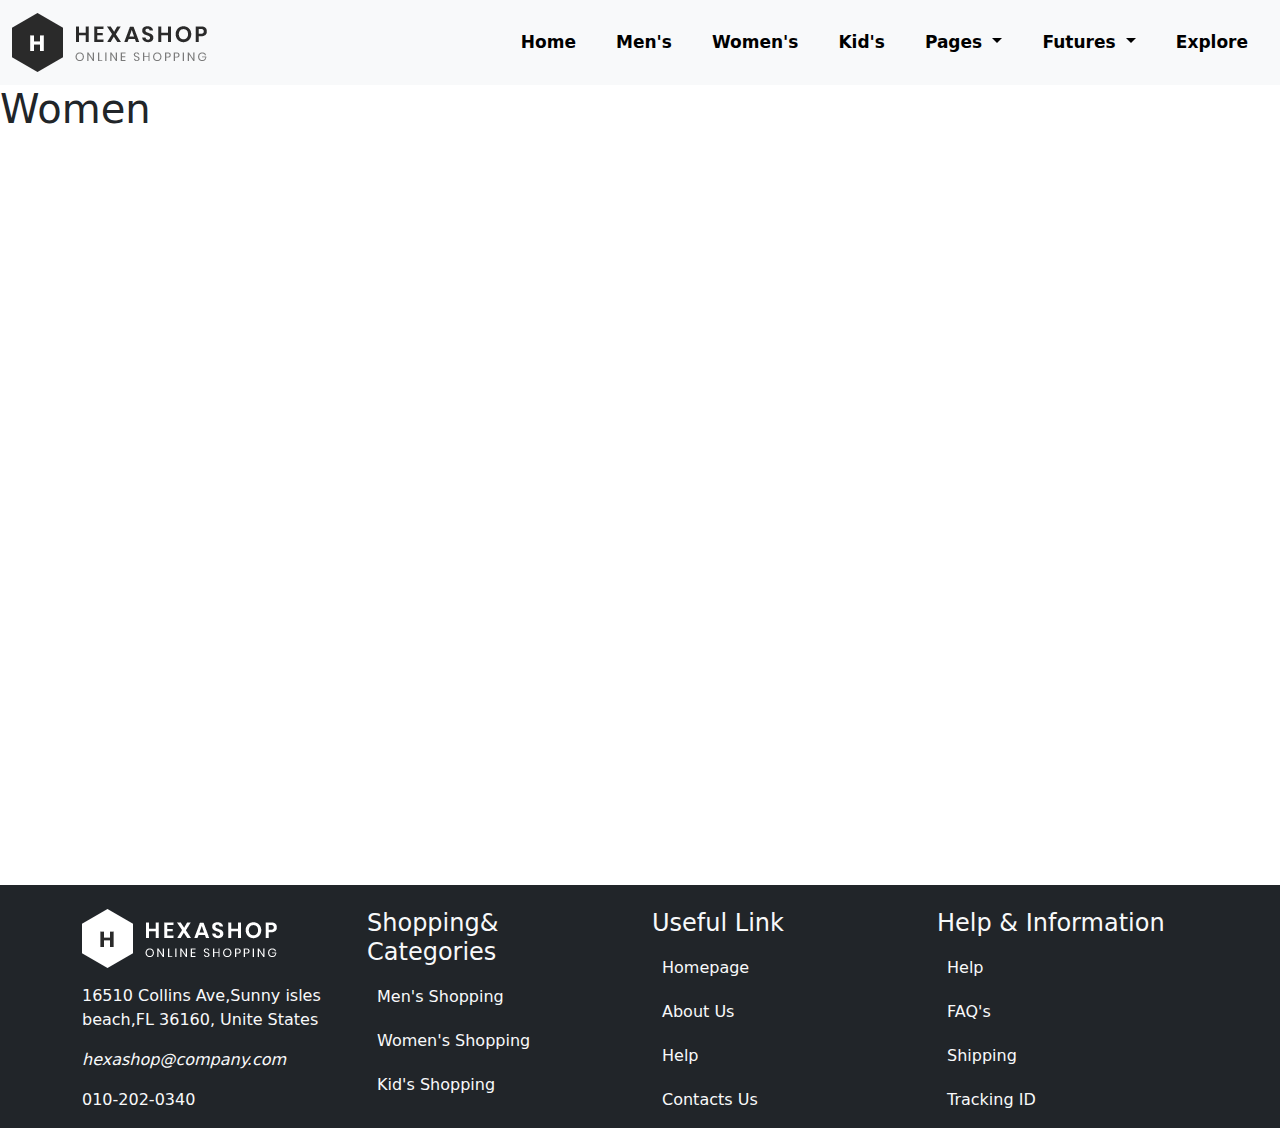
<file: women.html>
<!doctype html>
<html><!-- InstanceBegin template="/Templates/index.dwt" codeOutsideHTMLIsLocked="false" -->
<head>
<meta charset="utf-8">
	<meta name="viewport" content="width=device-width, initial-scale=1">
	<!-- InstanceBeginEditable name="doctitle" -->
	<title>Untitled Document</title>
	<!-- InstanceEndEditable -->
	<link rel="stylesheet" href="css/all.min.css">
	<link rel="stylesheet" href="css/bootstrap.css">
	<link rel="stylesheet" href="css/styler.css">
    <link rel="icon" href="images/favicon.png" type="images/x-icon">
    <link rel="stylesheet" href="css/owl.carousel.css">
    <link rel="stylesheet" href="css/owl.theme.default.css">
<script src="js/bootstrap.bundle.min.js"></script>
<!-- InstanceBeginEditable name="head" -->
<!-- InstanceEndEditable -->
</head>

<body>
	<nav class="navbar navbar-expand-lg  bg-light">
  <div class="container-fluid">
    <a class="navbar-brand" href="index.html"><img src="images/logo.png" alt=""></a>
    <button class="navbar-toggler" type="button" data-bs-toggle="collapse" data-bs-target="#navbarSupportedContent" aria-controls="navbarSupportedContent" aria-expanded="false" aria-label="Toggle navigation">
      <span class="navbar-toggler-icon"></span>
    </button>
    <div class="collapse navbar-collapse" id="navbarSupportedContent">
      <ul class="navbar-nav ms-auto mb-2 mb-lg-0">
        <li class="nav-item">
          <a class="nav-link active" aria-current="page" href="#">Home</a>
        </li>
        <li class="nav-item">
          <a class="nav-link" href="men.html">Men's</a>
        </li>
		   <li class="nav-item">
          <a class="nav-link" href="women.html">Women's</a>
        </li>
		   <li class="nav-item">
          <a class="nav-link" href="kid.html">Kid's</a>
        </li>
        <li class="nav-item dropdown">
          <a class="nav-link dropdown-toggle" href="#" id="navbarDropdown" role="button" data-bs-toggle="dropdown" aria-expanded="false">
            Pages
          </a>
          <ul class="dropdown-menu">
            <li><a class="dropdown-item" href="#">Action</a></li>
            <li><a class="dropdown-item" href="#">Another action</a></li>
            <li><a class="dropdown-item" href="#">Something else here</a></li>
          </ul>
        </li>
		   <li class="nav-item dropdown">
          <a class="nav-link dropdown-toggle" href="Explore.html" id="navbar-Dropdown" role="button" data-bs-toggle="dropdown" aria-expanded="false">
            Futures
          </a>
          <ul class="dropdown-menu">
            <li><a class="dropdown-item" href="#">Action</a></li>
            <li><a class="dropdown-item" href="#">Another action</a></li>
            <li><a class="dropdown-item" href="#">Something else here</a></li>
          </ul>
        </li>
        <li class="nav-item">
         <a class="nav-link" href="Explore.html">Explore</a>
        </li>
      </ul>
     
    </div>
  </div>
</nav>

	<!-- InstanceBeginEditable name="Fullwith" -->
	<main><h1>Women</h1></main>
	<!-- InstanceEndEditable -->
<footer class="bg-dark text-light">
  <div class="container">
		<div class="row pt-4">
		<div class=" col-lg-3">
			<a href="index.html" ><img src="images/white-logo.png" alt=""></a>
			<p class="pt-3">
			16510 Collins Ave,Sunny isles beach,FL 36160, Unite States 			
			</p>
			<p><i>hexashop@company.com</i></p>
			<p>010-202-0340</p>
			</div>
			
			<div class="col-lg-3">
				<h4>Shopping& Categories</h4>
			<ul class="navbar-nav">
				 <li class="nav-item">
          <a class="nav-link" href="men.html">Men's Shopping</a>
        </li>
		   <li class="nav-item">
          <a class="nav-link" href="women.html">Women's Shopping</a>
        </li>
		   <li class="nav-item">
          <a class="nav-link" href="kid.html">Kid's Shopping</a>
        </li>
				</ul>
			</div>
			<div class="col-lg-3">
				<h4>Useful Link</h4>
			<ul class="navbar-nav">
				 <li class="nav-item">
          <a class="nav-link" href="#">Homepage</a>
        </li>
		   <li class="nav-item">
          <a class="nav-link" href="#">About Us </a>
        </li>
		   <li class="nav-item">
          <a class="nav-link" href="#">Help</a>
        </li>
				   <li class="nav-item">
          <a class="nav-link" href="#">Contacts Us </a>
        </li>
				</ul>
			</div>
			<div class="col-lg-3">
				<h4>Help & Information</h4>
			<ul class="navbar-nav">
				 <li class="nav-item">
          <a class="nav-link" href="#">Help</a>
        </li>
		   <li class="nav-item">
          <a class="nav-link" href="#">FAQ's</a>
        </li>
		   <li class="nav-item">
          <a class="nav-link" href="#"> Shipping</a>
        </li>
				   <li class="nav-item">
          <a class="nav-link" href="#">Tracking ID</a>
        </li>
				</ul>
			</div>
		</div>
		</div>
	</footer>
    <script src="js/jquery-3.6.0.min.js"></script>
      <script src="js/owl.carousel.js"></script>
      <script src="js/control.js"></script>
</body>
	
<!-- InstanceEnd --></html>
</file>
<file: css/styler.css>
@charset "utf-8";
/* CSS Document */
.navbar .navbar-nav .nav-item .nav-link{
	padding: 8px 20px ; font-size: 17px ;
	font-weight: 600 ;
}
.navbar .navbar-nav .nav-item .nav-link:hover{
	background-color: aquamarine;color: white;
    border-radius: 20px;transition: all 0.6s;
	
}
.navbar .navbar-nav .nav-item .nav-link{
   color: black; 
}
.navbar .navbar-nav .nav-item .dropdown-menu {
background-color: cyan;
	padding-top: 0 ; 
	padding-bottom: 0;
	width: 130px;
    
	
}
.navbar .navbar-nav .nav-item .dropdown-menu .dropdown-item li{
	border-bottom: 1px dotted #666666;
	
}
.navbar .navbar-nav .nav-item .dropdown-menu .dropdown-item{
	transition : all 0.6s;color: white;
    width: 300px;
}
.navbar .navbar-nav .nav-item .dropdown-menu .dropdown-item:hover{
	padding-left: 30px;
	color:black;
}
main{
	width: 100%;min-height: 800px;
}
footer  .navbar-nav .nav-item .nav-link{
	padding: 10px;
}
footer  .navbar-nav .nav-item .nav-link:hover{
	color : aqua;
}

@media (max-width:667px) {
	footer{
		text-align: center;
	}
}
.border-bot{
	border-bottom: 3px dotted   #B8B7B7;
}
.banner-r{
    position:  relative ;
}
.cover{
   position: absolute;width: 90%;
    height: 90%;
    background-color: rgba(170,228,253,1.00);
    left: 5%;
    top: 5%;
    color: white;
    text-align: center;
    align-items: center;
    display: flex;
    flex-direction: column;
    justify-content: center;
    align-items: center;
    transform: scale(0)rotateY(360deg);
    transition: all 1s;
}
.banner-r:hover .cover{
    transform: scale(1)rotateY(0deg);
}
.hinh{
    position: relative; overflow: hidden;
}
.icon{
    position: absolute;
    width: 80%;
    height: 45px;
    left: 10%;
    top: 105%;
    display: flex;
    justify-content: space-around;
    transition: all 0.8s;
    
}
.icon a{
    background-color: rgba(235,157,15,1.00);color: #FFF1B2;height: 45px;
    width: 45px;
    border-radius: 50%;
    display: flex;
    justify-content: center;
    align-items: center;
    text-decoration: none;
}
.icon a:hover{
    background-color: #7E5800;color: white;
}
.hinh:hover .icon{
    top:60%
}
#sp-women .owl-nav { position:absolute; left:0px; top:30%; width:100%; }
#sp-women .owl-nav [class*='owl-'] {
	font-size:40px; /*background:rgba(255,255,255,.5);border:1px solid #fff; */ color: gray;
}

#sp-women .owl-nav .owl-next{ position:absolute; right:-2%;}
#sp-women .owl-nav .owl-prev{ position:absolute; left:-2%;}
#sp-women .owl-nav [class*='owl-']:hover {
      background:none;border: none;
      color:red;
      text-decoration: none; }

#sp-kid .owl-nav { position:absolute; left:0px; top:30%; width:100%; }
#sp-kid .owl-nav [class*='owl-'] {
	font-size:40px; /*background:rgba(255,255,255,.5);border:1px solid #fff; */ color: gray;
}

#sp-kid .owl-nav .owl-next{ position:absolute; right:-2%;}
#sp-kid .owl-nav .owl-prev{ position:absolute; left:-2%;}
#sp-kid .owl-nav [class*='owl-']:hover {
      background:none;border: none;
      color:red;
      text-decoration: none; }

.box{
	width: 100%;
	height: 100%;
	background-color: #eeeeee;
	padding: 15px;
	text-align: center;
	display: flex;
	flex-direction: column;
	justify-content: center;
	
}
#media .instagram{
    position: relative;
    overflow: hidden;
    
}
#media .cover2{
    position: absolute;
    width: 100%;
    height: 100%;
    background-color: rgba(212,239,230,1.00);
    left: 0;
    top: 100%;
    color: white;
    padding: 10px;
    display: flex;
    flex-direction: column;
    justify-content: flex-end;
    transition: all 0.8s;
    
}
#media .cover2 a{
    color: white;
    
}
#media .cover2 a:hover{
    color: yellowgreen;
}
#media .instagram:hover .cover2{
    top: 0;
}
@media(max-width:667px){
    #media .cover2{
        display: none
    }
}
#page-header{
width: 100%; min-height: 300px;
    background-image: url("../images/about-us-page-heading.jpg");
    background-repeat: no-repeat;
    background-position: center center;
    background-size: cover;
    position: relative;
    display: flex;
    justify-content: center;
    align-items: center;
 margin-top: 30px;
    
}
.caption{
    color: white;
    text-align: center;
   width: 30%;
    position: absolute;
}
#about .social-icon {
    height: 45px;
    width: 100%;
    display: flex;
    margin-top: 30px;
    
}
#about .social-icon .box{
    width: 45px;
    height: 45px;
    background-color: black;
    border-radius: 50%;
    margin-right: 20px;
    
}
#about .social-icon .box a{
    color: white;
    text-decoration: none;
    
}
#about .social-icon .box:hover a{
    color: black
}
#team .team{
    position: relative;
}
#team .team-cover{
    position: absolute;
    width: 100%;
    height: 100%;
    background-color: rgba(124,122,122,0.60);
    left:0;
    top:0;
    display: flex;
    justify-content: center;
    align-items: center;
    opacity: 0;
    transition: all 0.8s;
    
    
    
}
#team .social{
    width: 80%;
    position: absolute;
    left: 10%;
    height: 45px;
    display: flex;
    justify-content: space-between;
    
}
#team .social a{
    height: 45px;
    width: 45px;
    background-color: rgba(206,237,250,1.00);
    border-radius: 50%;
    display: flex;
    justify-content: center;
    align-items: center;
    text-decoration: none;
    color: black;   
}
#team .social a:hover{
    background-color: black;
    color: white;
    
}
#team .team:hover .team-cover{
    opacity: 1;
}
#man-shop{
    width: 100%;
    height: 400px;
    background-repeat: no-repeat;
    background-position: center center;
    background-image: url("../images/banner-1 (1).jpg");
    background-size: cover;
    position: relative;
    display: flex;
    justify-content: center;
    align-items: center;
 margin-top: 30px;
}
.boyman{
    width: 40%;
    color: white;
    text-align: center;
    position: absolute;
}
.box-1{
  	width: 100%;
	height: 100%;
	background-color: #FAFD69;
	padding: 15px;
	text-align: center;
	display: flex;
	flex-direction: column;
	justify-content: center;  
}
 #roman .social-icon {
    height: 45px;
    width: 100%;
    display: flex;
    margin-top: 30px;
    
}
#roman .social-icon .box-1{
       width: 45px;
    height: 45px;
    background-color: black;
    border-radius: 50%;
    margin-right: 20px;
   
}
#roman .social-icon .box-1 a{
    color: #FFE392;
    text-decoration: none;
    
}
#roman .social-icon .box-1:hover a{
    color: #98660C
}
.text-light-1{
    color: #C49200;
}
.text-light-2{
    color: #F4CC6F
}
#bottom .
</file>
